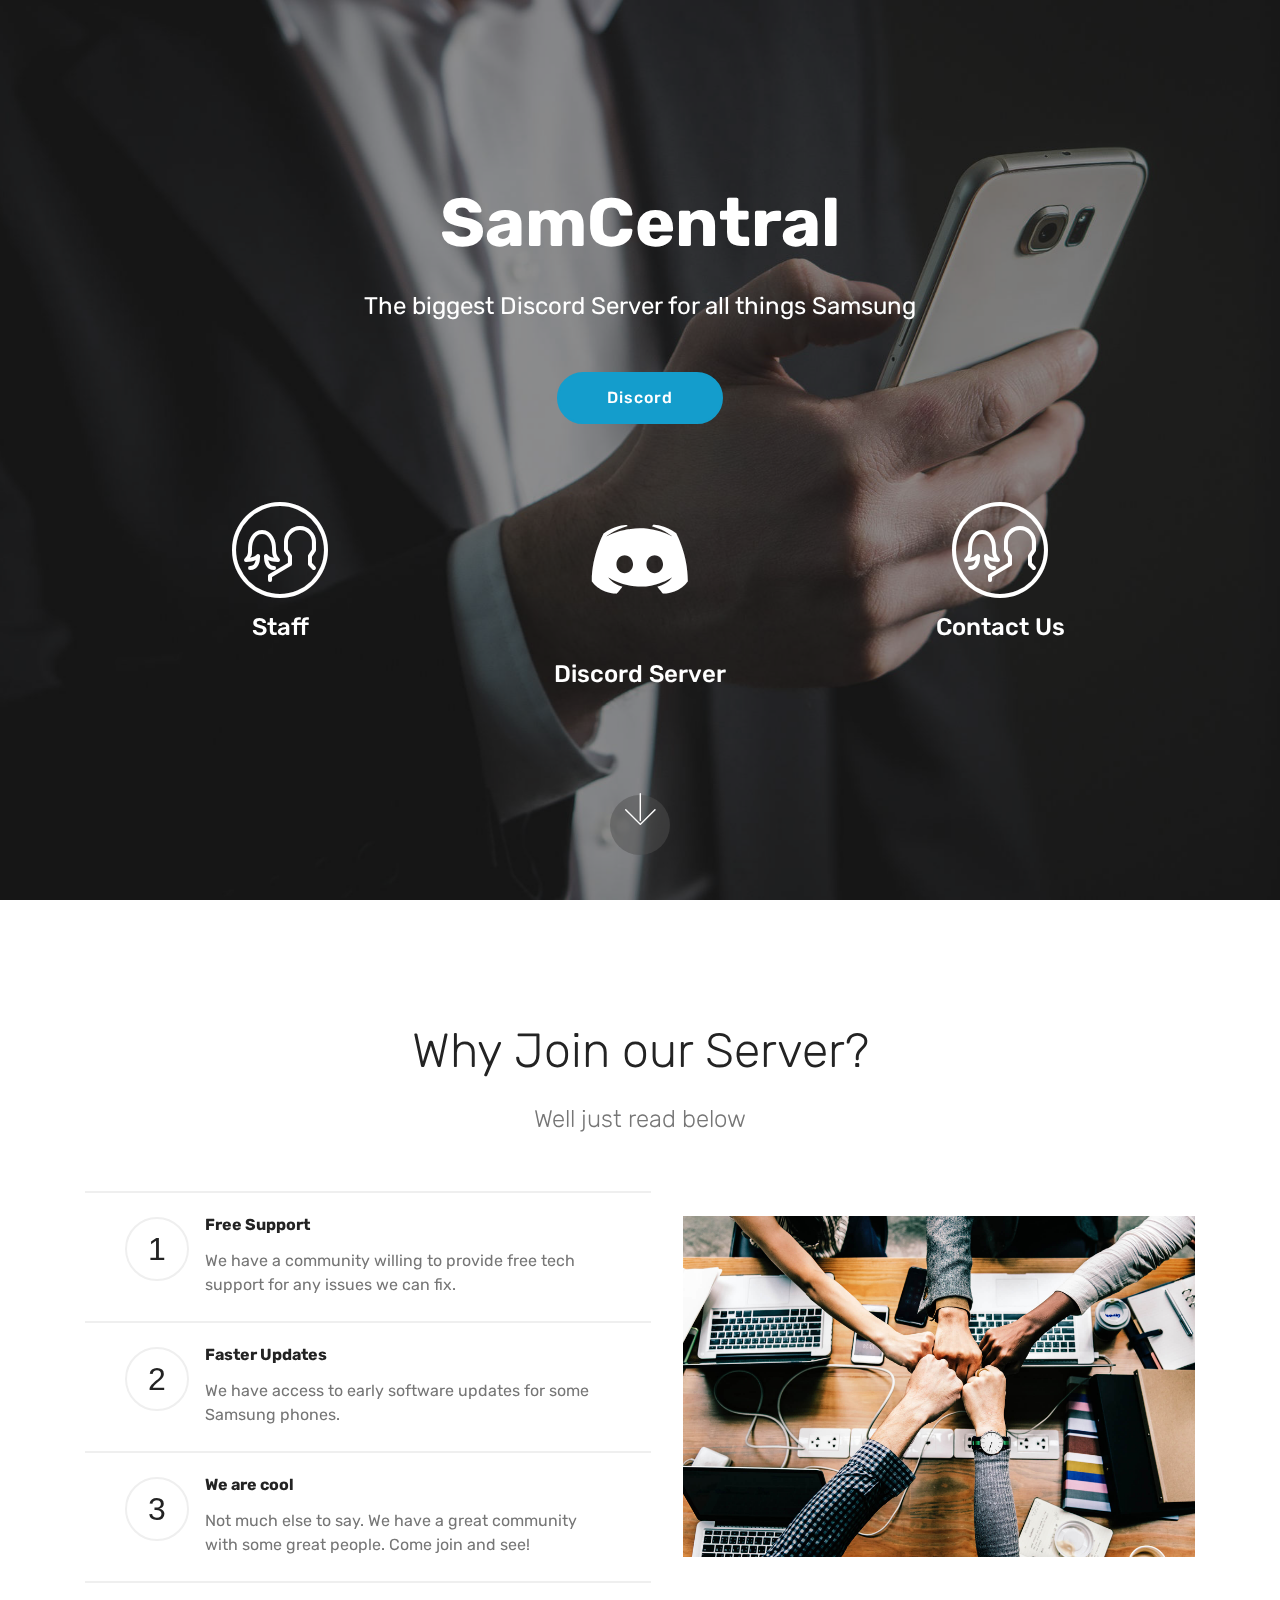
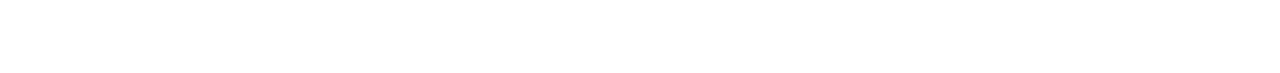
<file: index.html>
<!DOCTYPE html>
<html >
<head>
  <script data-ad-client="ca-pub-2996540736458648" async src="https://pagead2.googlesyndication.com/pagead/js/adsbygoogle.js"></script>
  <!-- Site made with Mobirise Website Builder v4.9.1, https://mobirise.com -->
  <meta charset="UTF-8">
  <meta http-equiv="X-UA-Compatible" content="IE=edge">
  <meta name="generator" content="Mobirise v4.9.1, mobirise.com">
  <meta name="viewport" content="width=device-width, initial-scale=1, minimum-scale=1">
  <link rel="shortcut icon" href="assets/images/samcentral-icon-black-128x80.png" type="image/x-icon">
  <meta name="description" content="SamCentral is a Discord community based around Samsung and the updates for those phones!">
  <title>Home</title>
  <link rel="stylesheet" href="assets/web/assets/mobirise-icons/mobirise-icons.css">
  <link rel="stylesheet" href="assets/tether/tether.min.css">
  <link rel="stylesheet" href="assets/bootstrap/css/bootstrap.min.css">
  <link rel="stylesheet" href="assets/bootstrap/css/bootstrap-grid.min.css">
  <link rel="stylesheet" href="assets/bootstrap/css/bootstrap-reboot.min.css">
  <link rel="stylesheet" href="assets/socicon/css/styles.css">
  <link rel="stylesheet" href="assets/theme/css/style.css">
  <link rel="stylesheet" href="assets/mobirise/css/mbr-additional.css" type="text/css">
  
  
  
</head>
<body>
  <section class="header12 cid-rg7u0z5sBE mbr-fullscreen mbr-parallax-background" id="header12-0">

    

    <div class="mbr-overlay" style="opacity: 0.5; background-color: rgb(35, 35, 35);">
    </div>

    <div class="container  ">
            <div class="media-container">
                <div class="col-md-12 align-center">
                    <h1 class="mbr-section-title pb-3 mbr-white mbr-bold mbr-fonts-style display-1">
                        SamCentral</h1>
                    <p class="mbr-text pb-3 mbr-white mbr-fonts-style display-5">
                        The biggest Discord Server for all things Samsung</p>
                    <div class="mbr-section-btn align-center py-2"><a class="btn btn-md btn-primary display-4" href="https://discordapp.com/invite/4uxusu8" target="_blank">Discord<br></a></div>

                    <div class="icons-media-container mbr-white">
                        <div class="card col-12 col-md-6 col-lg-4">
                            <div class="icon-block">
                            <a href="staff.html">
                                <span class="mbr-iconfont mbri-users"></span>
                            </a>
                            </div>
                            <h5 class="mbr-fonts-style display-5">
                                Staff</h5>
                        </div>

                        <div class="card col-12 col-md-6 col-lg-4">
                            <div class="icon-block">
                                <a href="https://discordapp.com/invite/4uxusu8" target="_blank">
                                    <span class="mbr-iconfont socicon-discord socicon"></span>
                                </a>
                            </div>
                            <h5 class="mbr-fonts-style display-5">
                                Discord Server</h5>
                        </div>

                        <div class="card col-12 col-md-6 col-lg-4">
                            <div class="icon-block">
                                <a href="contact-us.html">
                                    <span class="mbr-iconfont mbri-users"></span>
                                </a>
                            </div>
                            <h5 class="mbr-fonts-style display-5">
                                Contact Us<br></h5>
                        </div>

                        
                    </div>
                </div>
            </div>
    </div>

    <div class="mbr-arrow hidden-sm-down" aria-hidden="true">
        <a href="#next">
            <i class="mbri-down mbr-iconfont"></i>
        </a>
    </div>
</section>

<section class="engine"><a href="https://mobirise.info/s">free bootstrap themes</a></section><section class="counters4 counters cid-rg7x38fe6Z" id="counters4-1">

    

    

    <div class="container pt-4 mt-2">
        <h2 class="mbr-section-title pb-3 align-center mbr-fonts-style display-2">Why Join our Server?</h2>
        <h3 class="mbr-section-subtitle pb-5 align-center mbr-fonts-style display-5">
            Well just read below</h3>
        <div class="media-container-row">
            <div class="media-block m-auto" style="width: 49%;">
                <div class="mbr-figure">
                    <img src="assets/images/background6.jpg">
                </div>
            </div>
            <div class="cards-block">
                <div class="cards-container">
                    <div class="card px-3 align-left col-12">
                        <div class="panel-item p-4 d-flex align-items-start">
                            <div class="card-img pr-3">
                                <h3 class="img-text d-flex align-items-center justify-content-center">
                                    1
                                </h3>
                            </div>
                            <div class="card-text">
                                <h4 class="mbr-content-title mbr-bold mbr-fonts-style display-7"><p>Free Support&nbsp;</p></h4>
                                <p class="mbr-content-text mbr-fonts-style display-7">
                                    We have a community willing to provide free tech support for any issues we can fix.&nbsp;</p>
                            </div>
                        </div>
                    </div>
                    <div class="card px-3 align-left col-12">
                        <div class="panel-item p-4 d-flex align-items-start">
                            <div class="card-img pr-3">
                                <h3 class="img-text d-flex align-items-center justify-content-center">
                                    2
                                </h3>
                            </div>
                            <div class="card-text">
                                <h4 class="mbr-content-title mbr-bold mbr-fonts-style display-7"><p>Faster Updates</p></h4>
                                <p class="mbr-content-text mbr-fonts-style display-7">We have access to early software updates for some Samsung phones.</p>
                            </div>
                        </div>
                    </div>
                    <div class="card px-3 align-left col-12">
                        <div class="panel-item p-4 d-flex align-items-start">
                            <div class="card-img pr-3">
                                <h3 class="img-text d-flex align-items-center justify-content-center">
                                    3
                                </h3>
                            </div>
                            <div class="card-text">
                                <h4 class="mbr-content-title mbr-bold mbr-fonts-style display-7"><p>We are cool</p></h4>
                                <p class="mbr-content-text mbr-fonts-style display-7">
                                        Not much else to say. We have a great community with some great people. Come join and see!</p>
                            </div>
                        </div>
                    </div>
                    
                </div>
            </div>
        </div>
    </div>
</section>


  <script src="assets/web/assets/jquery/jquery.min.js"></script>
  <script src="assets/popper/popper.min.js"></script>
  <script src="assets/tether/tether.min.js"></script>
  <script src="assets/bootstrap/js/bootstrap.min.js"></script>
  <script src="assets/vimeoplayer/jquery.mb.vimeo_player.js"></script>
  <script src="assets/parallax/jarallax.min.js"></script>
  <script src="assets/viewportchecker/jquery.viewportchecker.js"></script>
  <script src="assets/smoothscroll/smooth-scroll.js"></script>
  <script src="assets/theme/js/script.js"></script>
  
  
</body>
</html>
</file>
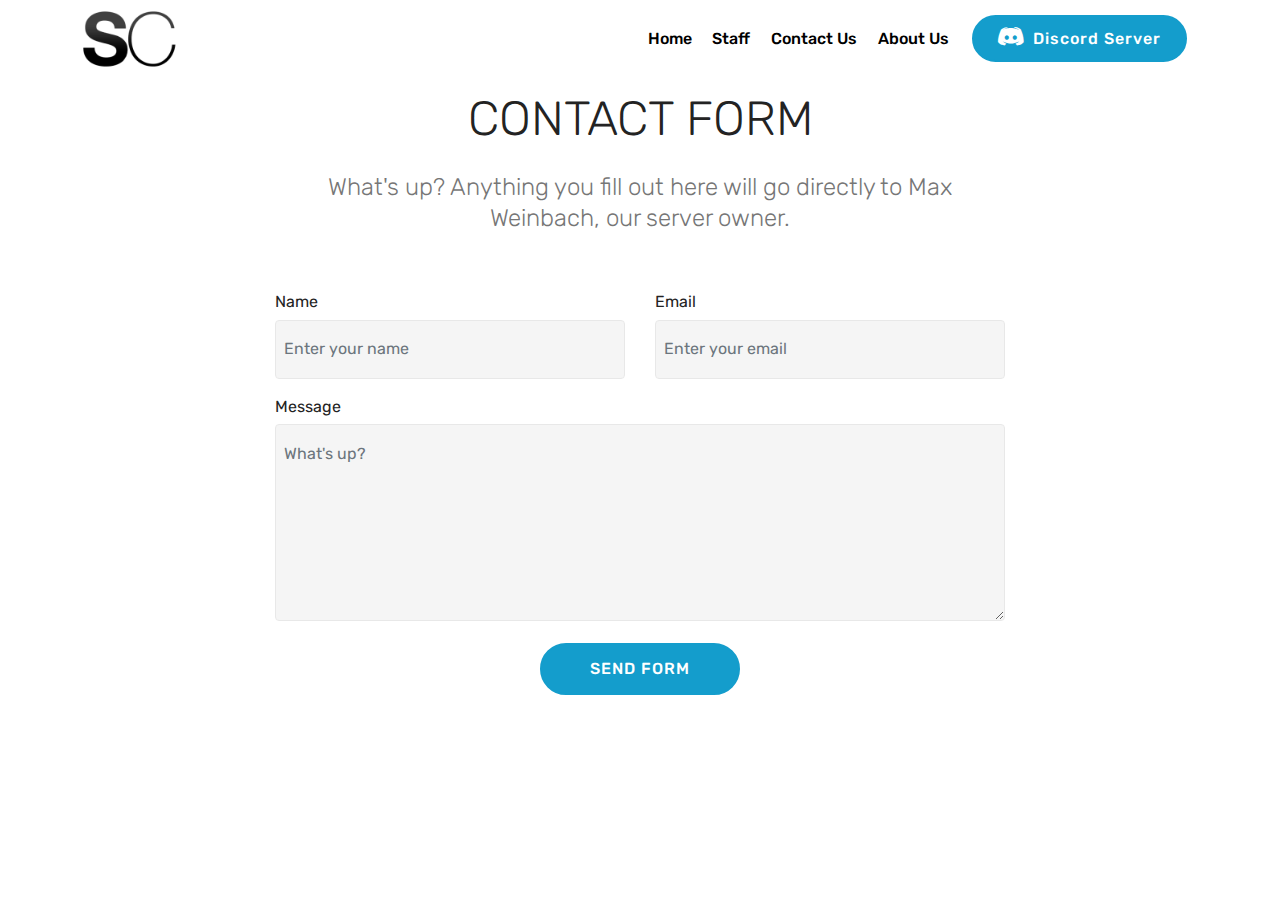
<file: contact-us.html>
<!DOCTYPE html>
<html >
<head>
  <!-- Site made with Mobirise Website Builder v4.9.1, https://mobirise.com -->
  <meta charset="UTF-8">
  <meta http-equiv="X-UA-Compatible" content="IE=edge">
  <meta name="generator" content="Mobirise v4.9.1, mobirise.com">
  <meta name="viewport" content="width=device-width, initial-scale=1, minimum-scale=1">
  <link rel="shortcut icon" href="assets/images/samcentral-icon-black-128x80.png" type="image/x-icon">
  <meta name="description" content="A contact page for the server owner and admins. ">
  <title>Contact Us</title>
  <link rel="stylesheet" href="assets/tether/tether.min.css">
  <link rel="stylesheet" href="assets/bootstrap/css/bootstrap.min.css">
  <link rel="stylesheet" href="assets/bootstrap/css/bootstrap-grid.min.css">
  <link rel="stylesheet" href="assets/bootstrap/css/bootstrap-reboot.min.css">
  <link rel="stylesheet" href="assets/dropdown/css/style.css">
  <link rel="stylesheet" href="assets/socicon/css/styles.css">
  <link rel="stylesheet" href="assets/theme/css/style.css">
  <link rel="stylesheet" href="assets/mobirise/css/mbr-additional.css" type="text/css">
  
  
  
</head>
<body>
  <section class="menu cid-rg8n7YxPB6" once="menu" id="menu2-a">

    

    <nav class="navbar navbar-expand beta-menu navbar-dropdown align-items-center navbar-fixed-top navbar-toggleable-sm">
        <button class="navbar-toggler navbar-toggler-right" type="button" data-toggle="collapse" data-target="#navbarSupportedContent" aria-controls="navbarSupportedContent" aria-expanded="false" aria-label="Toggle navigation">
            <div class="hamburger">
                <span></span>
                <span></span>
                <span></span>
                <span></span>
            </div>
        </button>
        <div class="menu-logo">
            <div class="navbar-brand">
                <span class="navbar-logo">
                    <a href="index.html">
                        <img src="assets/images/samcentral-icon-black-122x76.png" alt="Mobirise" title="" style="height: 3.8rem;">
                    </a>
                </span>
                
            </div>
        </div>
        <div class="collapse navbar-collapse" id="navbarSupportedContent">
            <ul class="navbar-nav nav-dropdown" data-app-modern-menu="true"><li class="nav-item">
                    <a class="nav-link link text-black display-4" href="index.html">
                        Home</a>
                </li><li class="nav-item"><a class="nav-link link text-black display-4" href="staff.html">
                        Staff</a></li>
                <li class="nav-item"><a class="nav-link link text-black display-4" href="contact-us.html">
                        Contact Us</a></li><li class="nav-item"><a class="nav-link link text-black display-4" href="about-us.html">
                        About Us
                    </a></li></ul>
            <div class="navbar-buttons mbr-section-btn"><a class="btn btn-sm btn-primary display-4" href="https://discordapp.com/invite/4uxusu8"><span class="socicon socicon-discord mbr-iconfont mbr-iconfont-btn"></span>
                    
                    Discord Server</a></div>
        </div>
    </nav>
</section>

<section class="engine"><a href="https://mobirise.info/s">free bootstrap themes</a></section><section class="mbr-section form1 cid-rg8t2DXx5r" id="form1-e">

    

    
    <div class="container">
        <div class="row justify-content-center">
            <div class="title col-12 col-lg-8">
                <h2 class="mbr-section-title align-center pb-3 mbr-fonts-style display-2">
                    CONTACT FORM
                </h2>
                <h3 class="mbr-section-subtitle align-center mbr-light pb-3 mbr-fonts-style display-5">
                    What's up? Anything you fill out here will go directly to Max Weinbach, our server owner.</h3>
            </div>
        </div>
    </div>
    <div class="container">
        <div class="row justify-content-center">
            <div class="media-container-column col-lg-8" data-form-type="formoid">
                    <div data-form-alert="" hidden="">Thanks for filling out the form!</div>
            
                    <form class="mbr-form" action="https://mobirise.com/" method="post" data-form-title="Mobirise Form"><input type="hidden" name="email" data-form-email="true" value="cKZwnzpRXWJfnCaxfN1G6DeXgKXMclCwEnRfi8pFpqAk4zFXHnldpI1xrdOvF3QqwEywbKtZzqZuGRQ8fwyirvm2nd0lvWQMuPn7tDpmpa6yVfFJTbOi7CblfMLVZHfJ">
                        <div class="row row-sm-offset">
                            <div class="col-md-4 multi-horizontal" data-for="name">
                                <div class="form-group">
                                    <label class="form-control-label mbr-fonts-style display-7" for="name-form1-e">Name</label>
                                    <input type="text" class="form-control" name="name" data-form-field="Name" required="" placeholder="Enter your name" id="name-form1-e">
                                </div>
                            </div>
                            <div class="col-md-4 multi-horizontal" data-for="email">
                                <div class="form-group">
                                    <label class="form-control-label mbr-fonts-style display-7" for="email-form1-e">Email</label>
                                    <input type="email" class="form-control" name="email" data-form-field="Email" required="" placeholder="Enter your email" id="email-form1-e">
                                </div>
                            </div>
                            
                        </div>
                        <div class="form-group" data-for="message">
                            <label class="form-control-label mbr-fonts-style display-7" for="message-form1-e">Message</label>
                            <textarea type="text" class="form-control" name="message" rows="7" data-form-field="Message" placeholder="What's up?" id="message-form1-e"></textarea>
                        </div>
            
                        <span class="input-group-btn">
                            <button href="" type="submit" class="btn btn-primary btn-form display-4">SEND FORM</button>
                        </span>
                    </form>
            </div>
        </div>
    </div>
</section>


  <script src="assets/web/assets/jquery/jquery.min.js"></script>
  <script src="assets/popper/popper.min.js"></script>
  <script src="assets/tether/tether.min.js"></script>
  <script src="assets/bootstrap/js/bootstrap.min.js"></script>
  <script src="assets/smoothscroll/smooth-scroll.js"></script>
  <script src="assets/dropdown/js/script.min.js"></script>
  <script src="assets/touchswipe/jquery.touch-swipe.min.js"></script>
  <script src="assets/theme/js/script.js"></script>
  <script src="assets/formoid/formoid.min.js"></script>
  
  
</body>
</html>
</file>
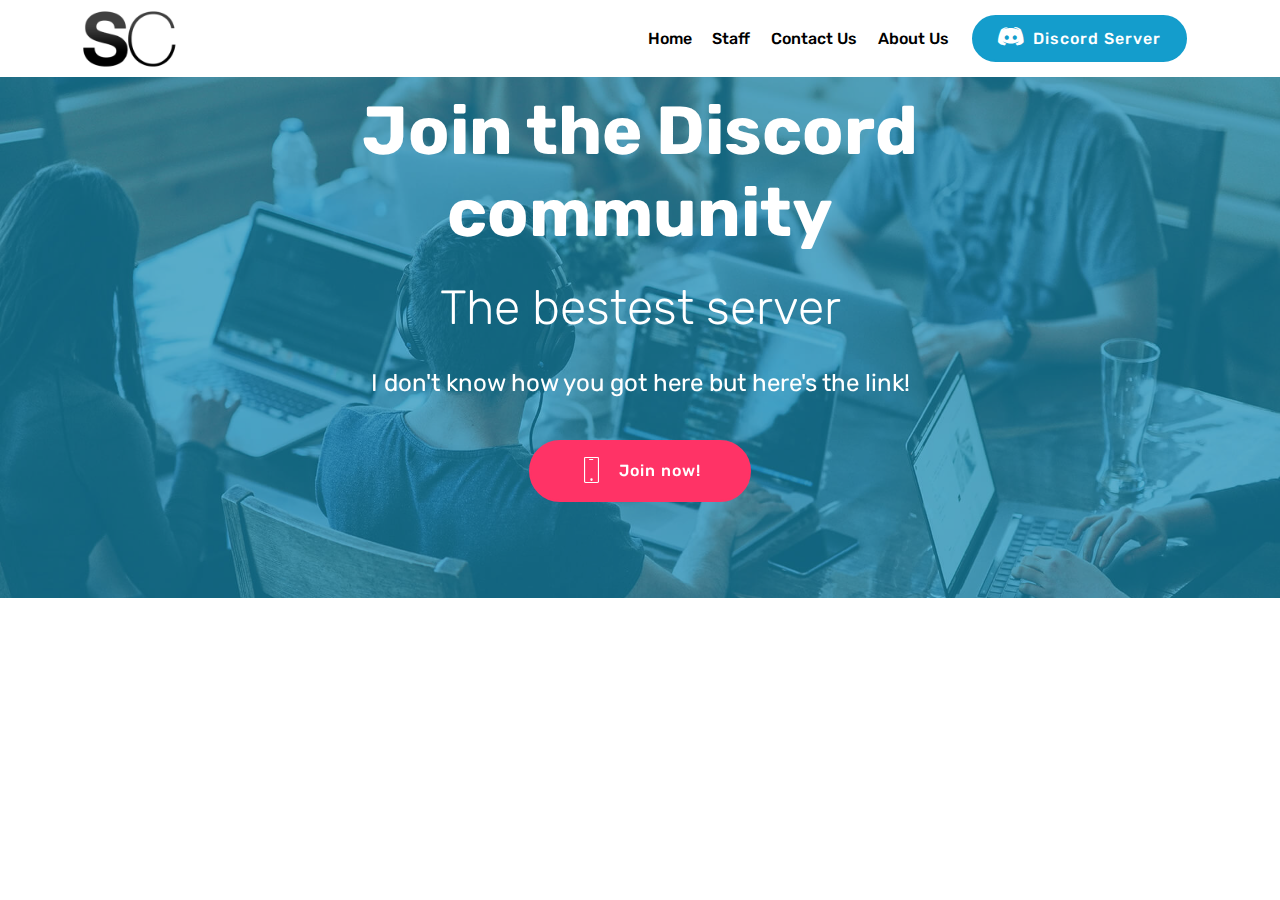
<file: discord.html>
<!DOCTYPE html>
<html >
<head>
  <!-- Site made with Mobirise Website Builder v4.9.1, https://mobirise.com -->
  <meta charset="UTF-8">
  <meta http-equiv="X-UA-Compatible" content="IE=edge">
  <meta name="generator" content="Mobirise v4.9.1, mobirise.com">
  <meta name="viewport" content="width=device-width, initial-scale=1, minimum-scale=1">
  <link rel="shortcut icon" href="assets/images/samcentral-icon-black-128x80.png" type="image/x-icon">
  <meta name="description" content="Our Discord Server!">
  <title>Discord Server</title>
  <link rel="stylesheet" href="assets/web/assets/mobirise-icons/mobirise-icons.css">
  <link rel="stylesheet" href="assets/tether/tether.min.css">
  <link rel="stylesheet" href="assets/bootstrap/css/bootstrap.min.css">
  <link rel="stylesheet" href="assets/bootstrap/css/bootstrap-grid.min.css">
  <link rel="stylesheet" href="assets/bootstrap/css/bootstrap-reboot.min.css">
  <link rel="stylesheet" href="assets/dropdown/css/style.css">
  <link rel="stylesheet" href="assets/socicon/css/styles.css">
  <link rel="stylesheet" href="assets/theme/css/style.css">
  <link rel="stylesheet" href="assets/mobirise/css/mbr-additional.css" type="text/css">
  
  
  
</head>
<body>
  <section class="menu cid-rg8n66XPAd" once="menu" id="menu2-9">

    

    <nav class="navbar navbar-expand beta-menu navbar-dropdown align-items-center navbar-fixed-top navbar-toggleable-sm">
        <button class="navbar-toggler navbar-toggler-right" type="button" data-toggle="collapse" data-target="#navbarSupportedContent" aria-controls="navbarSupportedContent" aria-expanded="false" aria-label="Toggle navigation">
            <div class="hamburger">
                <span></span>
                <span></span>
                <span></span>
                <span></span>
            </div>
        </button>
        <div class="menu-logo">
            <div class="navbar-brand">
                <span class="navbar-logo">
                    <a href="index.html">
                        <img src="assets/images/samcentral-icon-black-122x76.png" alt="Mobirise" title="" style="height: 3.8rem;">
                    </a>
                </span>
                
            </div>
        </div>
        <div class="collapse navbar-collapse" id="navbarSupportedContent">
            <ul class="navbar-nav nav-dropdown" data-app-modern-menu="true"><li class="nav-item">
                    <a class="nav-link link text-black display-4" href="index.html">
                        Home</a>
                </li><li class="nav-item"><a class="nav-link link text-black display-4" href="staff.html">
                        Staff</a></li>
                <li class="nav-item"><a class="nav-link link text-black display-4" href="contact-us.html">
                        Contact Us</a></li><li class="nav-item"><a class="nav-link link text-black display-4" href="about-us.html">
                        About Us
                    </a></li></ul>
            <div class="navbar-buttons mbr-section-btn"><a class="btn btn-sm btn-primary display-4" href="https://discordapp.com/invite/4uxusu8"><span class="socicon socicon-discord mbr-iconfont mbr-iconfont-btn"></span>
                    
                    Discord Server</a></div>
        </div>
    </nav>
</section>

<section class="engine"><a href="https://mobirise.info/f">easy site builder</a></section><section class="header1 cid-rg8sMlRRV1 mbr-parallax-background" id="header1-d">

    

    <div class="mbr-overlay" style="opacity: 0.6; background-color: rgb(20, 157, 204);">
    </div>

    <div class="container">
        <div class="row justify-content-md-center">
            <div class="mbr-white col-md-10">
                <h1 class="mbr-section-title align-center mbr-bold pb-3 mbr-fonts-style display-1">
                    Join the Discord community</h1>
                <h3 class="mbr-section-subtitle align-center mbr-light pb-3 mbr-fonts-style display-2">
                    The bestest server</h3>
                <p class="mbr-text align-center pb-3 mbr-fonts-style display-5">
                    I don't know how you got here but here's the link!</p>
                <div class="mbr-section-btn align-center"><a class="btn btn-md btn-secondary display-4" href="https://discordapp.com/invite/4uxusu8"><span class="mbri-mobile mbr-iconfont mbr-iconfont-btn"></span>
                        Join now!</a></div>
            </div>
        </div>
    </div>

</section>


  <script src="assets/web/assets/jquery/jquery.min.js"></script>
  <script src="assets/popper/popper.min.js"></script>
  <script src="assets/tether/tether.min.js"></script>
  <script src="assets/bootstrap/js/bootstrap.min.js"></script>
  <script src="assets/dropdown/js/script.min.js"></script>
  <script src="assets/touchswipe/jquery.touch-swipe.min.js"></script>
  <script src="assets/parallax/jarallax.min.js"></script>
  <script src="assets/smoothscroll/smooth-scroll.js"></script>
  <script src="assets/theme/js/script.js"></script>
  
  
</body>
</html>
</file>
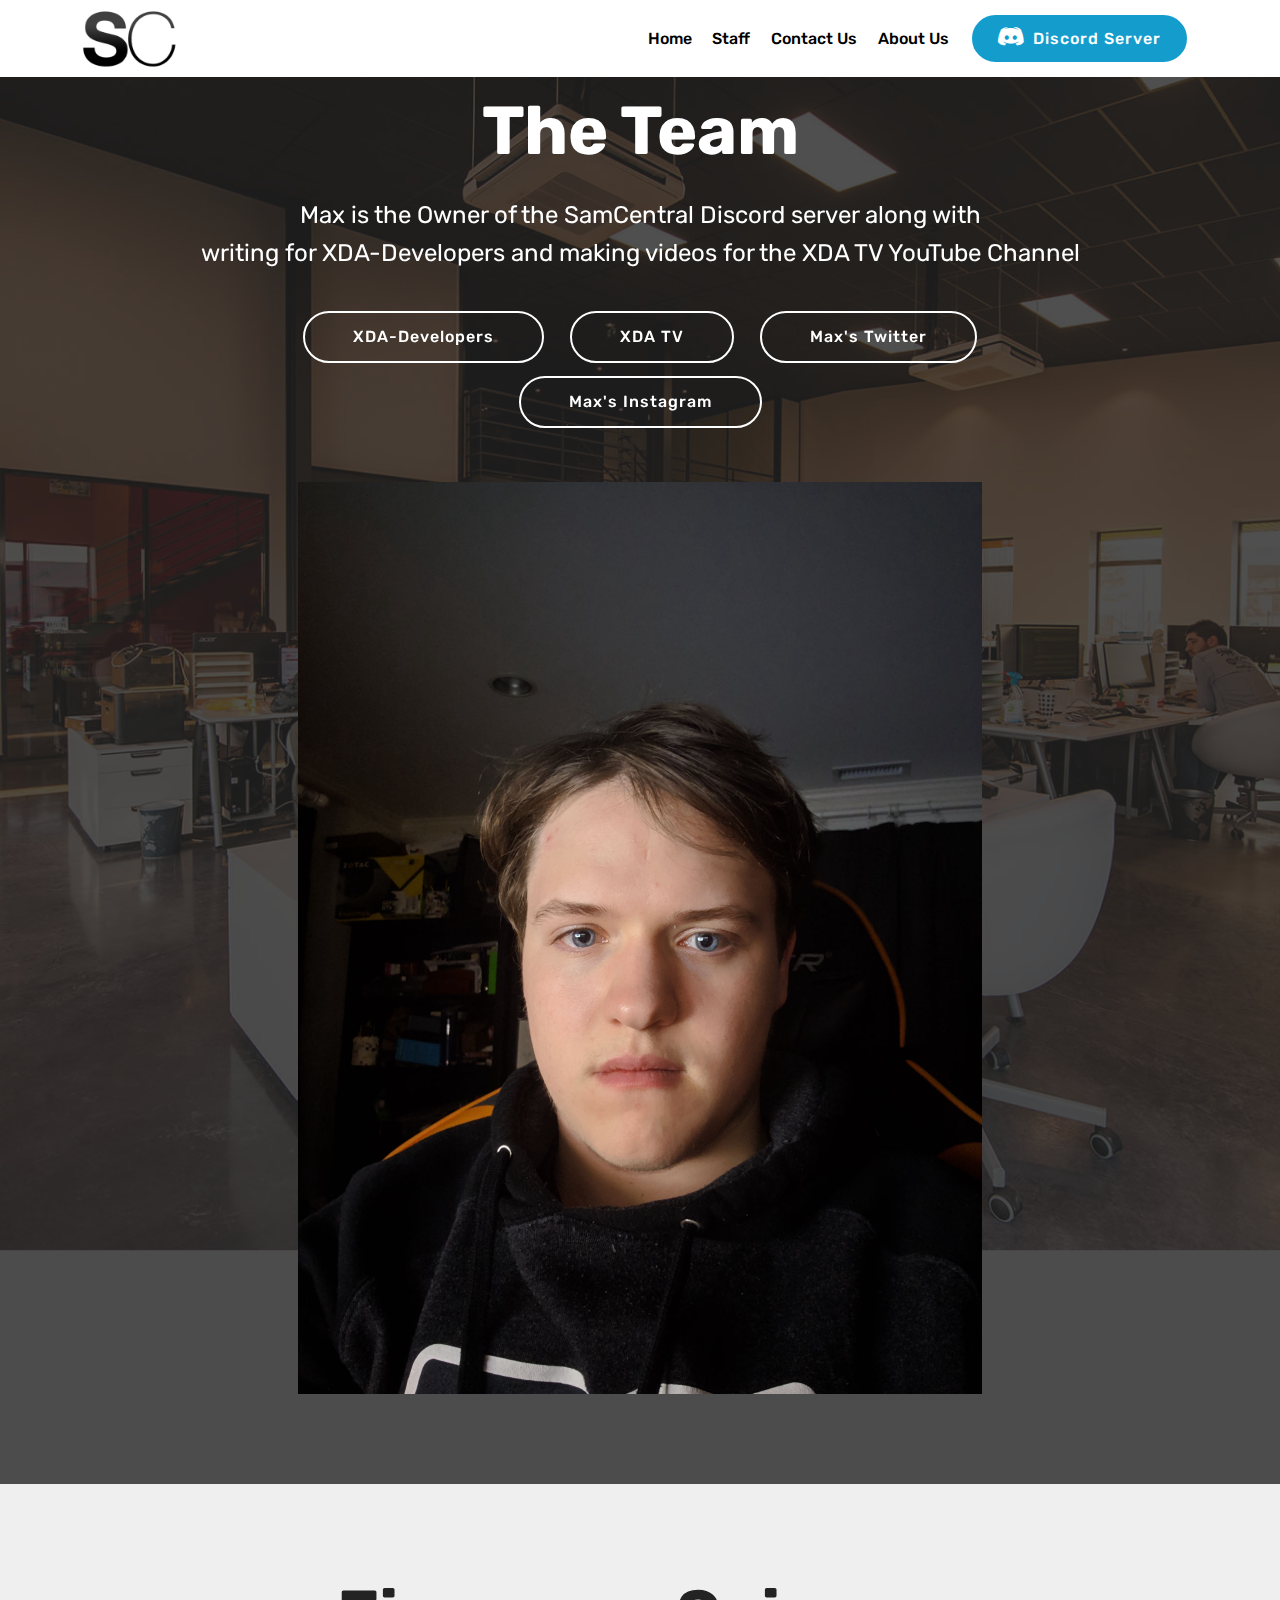
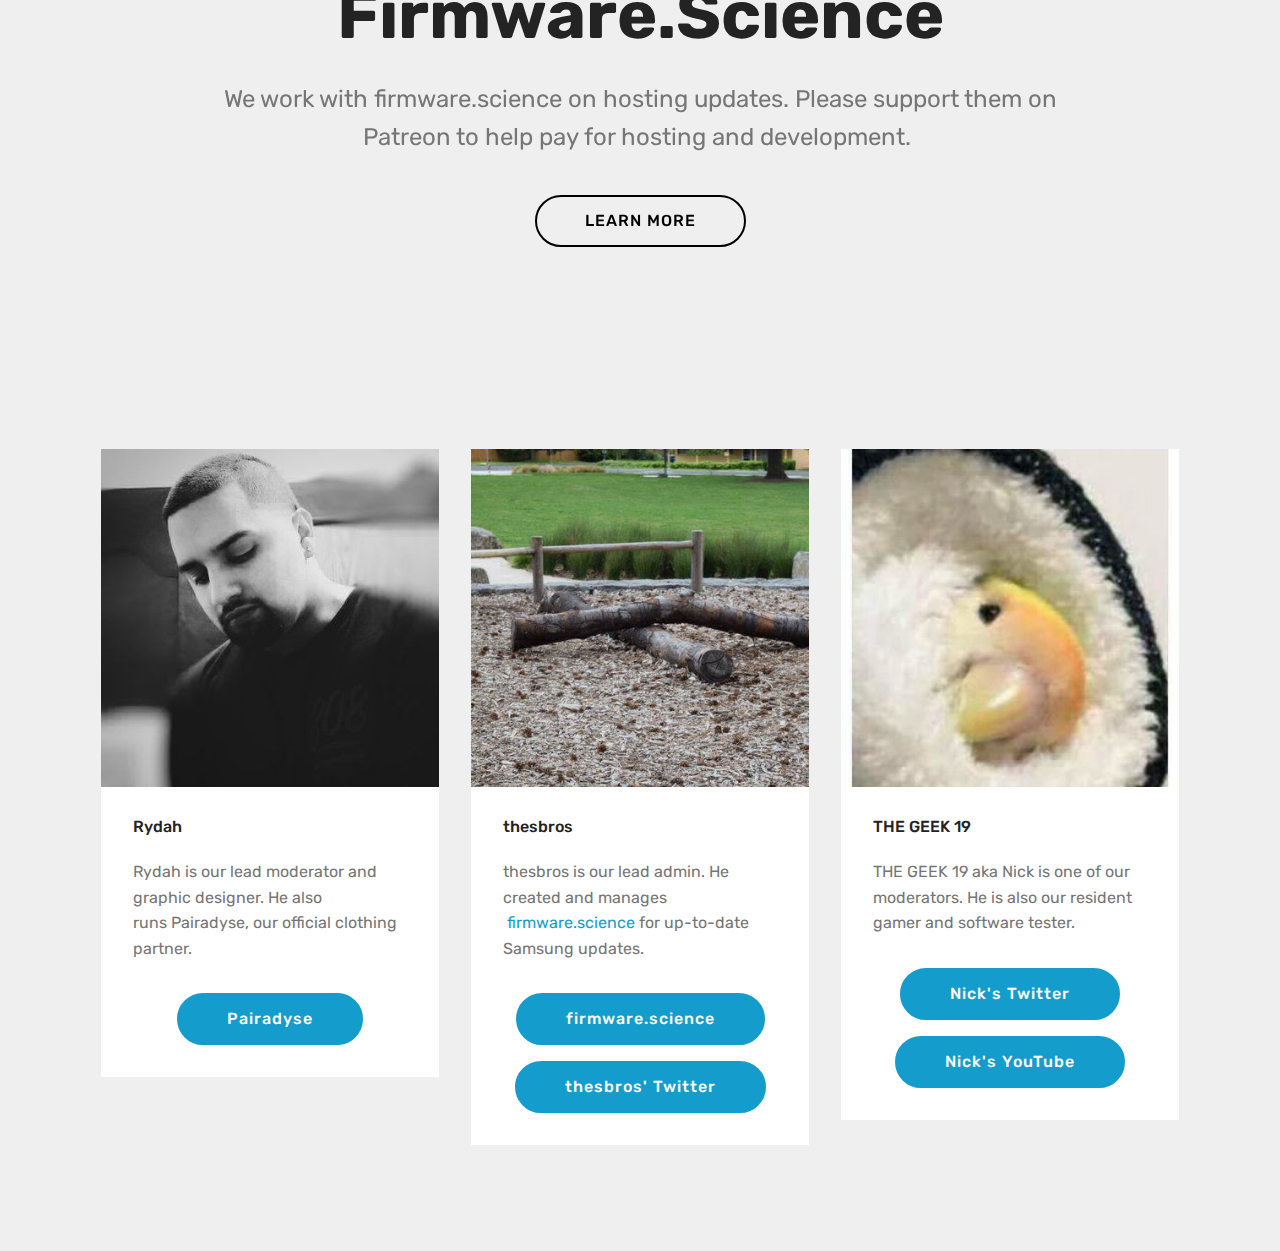
<file: staff.html>
<!DOCTYPE html>
<html >
<head>
<script async src="https://www.googletagmanager.com/gtag/js?id=UA-133159618-1"></script>
<script>
  window.dataLayer = window.dataLayer || [];
  function gtag(){dataLayer.push(arguments);}
  gtag('js', new Date());
  gtag('config', 'UA-133159618-1');
</script>
  <!-- Site made with Mobirise Website Builder v4.9.1, https://mobirise.com -->
  <meta charset="UTF-8">
  <meta http-equiv="X-UA-Compatible" content="IE=edge">
  <meta name="generator" content="Mobirise v4.9.1, mobirise.com">
  <meta name="viewport" content="width=device-width, initial-scale=1, minimum-scale=1">
  <link rel="shortcut icon" href="assets/images/samcentral-icon-black-128x80.png" type="image/x-icon">
  <meta name="description" content="The staff for our SamCentral Discord community!">
  <title>Staff</title>
  <link rel="stylesheet" href="assets/tether/tether.min.css">
  <link rel="stylesheet" href="assets/bootstrap/css/bootstrap.min.css">
  <link rel="stylesheet" href="assets/bootstrap/css/bootstrap-grid.min.css">
  <link rel="stylesheet" href="assets/bootstrap/css/bootstrap-reboot.min.css">
  <link rel="stylesheet" href="assets/dropdown/css/style.css">
  <link rel="stylesheet" href="assets/socicon/css/styles.css">
  <link rel="stylesheet" href="assets/theme/css/style.css">
  <link rel="stylesheet" href="assets/mobirise/css/mbr-additional.css" type="text/css">
  
  
  
</head>
<body>
  <section class="menu cid-rg8mwBy1Xs" once="menu" id="menu2-7">

    

    <nav class="navbar navbar-expand beta-menu navbar-dropdown align-items-center navbar-fixed-top navbar-toggleable-sm">
        <button class="navbar-toggler navbar-toggler-right" type="button" data-toggle="collapse" data-target="#navbarSupportedContent" aria-controls="navbarSupportedContent" aria-expanded="false" aria-label="Toggle navigation">
            <div class="hamburger">
                <span></span>
                <span></span>
                <span></span>
                <span></span>
            </div>
        </button>
        <div class="menu-logo">
            <div class="navbar-brand">
                <span class="navbar-logo">
                    <a href="index.html">
                        <img src="assets/images/samcentral-icon-black-122x76.png" alt="Mobirise" title="" style="height: 3.8rem;">
                    </a>
                </span>
                
            </div>
        </div>
        <div class="collapse navbar-collapse" id="navbarSupportedContent">
            <ul class="navbar-nav nav-dropdown" data-app-modern-menu="true"><li class="nav-item">
                    <a class="nav-link link text-black display-4" href="index.html">
                        Home</a>
                </li><li class="nav-item"><a class="nav-link link text-black display-4" href="staff.html">
                        Staff</a></li>
                <li class="nav-item"><a class="nav-link link text-black display-4" href="contact-us.html">
                        Contact Us</a></li><li class="nav-item"><a class="nav-link link text-black display-4" href="about-us.html">
                        About Us
                    </a></li></ul>
            <div class="navbar-buttons mbr-section-btn"><a class="btn btn-sm btn-primary display-4" href="https://discordapp.com/invite/4uxusu8"><span class="socicon socicon-discord mbr-iconfont mbr-iconfont-btn"></span>
                    
                    Discord Server</a></div>
        </div>
    </nav>
</section>

<section class="engine"><a href="https://mobirise.info/l">free web templates</a></section><section class="header4 cid-rg8m1L3sjA mbr-parallax-background" id="header4-6">

    

    <div class="mbr-overlay" style="opacity: 0.8; background-color: rgb(35, 35, 35);">
    </div>

    <div class="container">
        <div class="row justify-content-md-center">
            <div class="media-content col-md-10">
                <h1 class="mbr-section-title align-center mbr-white pb-3 mbr-bold mbr-fonts-style display-1">
                    The Team</h1>
                
                <div class="mbr-text align-center mbr-white pb-3">
                    <p class="mbr-text mbr-fonts-style display-5">
                        Max is the Owner of the SamCentral Discord server along with<br>writing for XDA-Developers and making videos for the XDA TV YouTube Channel</p>
                </div>
                <div class="mbr-section-btn align-center"><a class="btn btn-md btn-white-outline display-4" href="http://xda-developers.com" target="_blank">XDA-Developers</a>
                    <a class="btn btn-md btn-white-outline display-4" href="http://xda.tv" target="_blank">XDA TV</a> <a class="btn btn-md btn-white-outline display-4" href="http://twitter.com/mweinbachXDA" target="_blank">Max's Twitter</a> <a class="btn btn-md btn-white-outline display-4" href="http://instagram.com/mweinbach" target="_blank">Max's Instagram</a></div>
            </div>
            <div class="mbr-figure pt-5">
                <img src="assets/images/img-20190124-230814-1368x1824.jpg" alt="Mobirise" title="" style="width: 60%;">
            </div>
        </div>
    </div>
</section>

<section class="header1 cid-rg8QCpIBlf" id="header16-g">

    

    

    <div class="container">
        <div class="row justify-content-md-center">
            <div class="col-md-10 align-center">
                <h1 class="mbr-section-title mbr-bold pb-3 mbr-fonts-style display-1">
                    Firmware.Science</h1>
                
                <p class="mbr-text pb-3 mbr-fonts-style display-5">We work with firmware.science on hosting updates. Please support them on Patreon to help pay for hosting and development.&nbsp;</p>
                <div class="mbr-section-btn"><a class="btn btn-md btn-black-outline display-4" href="https://www.patreon.com/FirmwareScience">LEARN MORE</a></div>
            </div>
        </div>
    </div>

</section>

<section class="features3 cid-rg8nMLcGbm" id="features3-c">

    

    
    <div class="container">
        <div class="media-container-row">
            <div class="card p-3 col-12 col-md-6 col-lg-4">
                <div class="card-wrapper">
                    <div class="card-img">
                        <img src="assets/images/ts5kl0cb-400x400-400x400.jpg" alt="Mobirise" title="">
                    </div>
                    <div class="card-box">
                        <h4 class="card-title mbr-fonts-style display-7">Rydah</h4>
                        <p class="mbr-text mbr-fonts-style display-7">
                            Rydah is our lead moderator and graphic designer. He also runs&nbsp;Pairadyse, our official clothing partner.&nbsp;</p>
                    </div>
                    <div class="mbr-section-btn text-center"><a href="https://www.pairadyse.com/" class="btn btn-primary display-4" target="_blank">
                            Pairadyse</a></div>
                </div>
            </div>

            <div class="card p-3 col-12 col-md-6 col-lg-4">
                <div class="card-wrapper">
                    <div class="card-img">
                        <img src="assets/images/z2sigq2k-400x400-400x400.jpg" alt="Mobirise" title="">
                    </div>
                    <div class="card-box">
                        <h4 class="card-title mbr-fonts-style display-7">thesbros</h4>
                        <p class="mbr-text mbr-fonts-style display-7">thesbros is our lead admin. He created and manages &nbsp;<a href="http://firmware.science">firmware.science</a>&nbsp;for up-to-date Samsung updates.</p>
                    </div>
                    <div class="mbr-section-btn text-center"><a href="http://firmware.science" class="btn btn-primary display-4" target="_blank">firmware.science</a> <a href="https://twitter.com/odensc_" class="btn btn-primary display-4" target="_blank">thesbros' Twitter</a></div>
                </div>
            </div>

            <div class="card p-3 col-12 col-md-6 col-lg-4">
                <div class="card-wrapper">
                    <div class="card-img">
                        <img src="assets/images/xyzn981g-400x400-400x400.jpg" alt="Mobirise" title="">
                    </div>
                    <div class="card-box">
                        <h4 class="card-title mbr-fonts-style display-7">
                            THE GEEK 19</h4>
                        <p class="mbr-text mbr-fonts-style display-7">
                            THE GEEK 19 aka Nick is one of our moderators. He is also our resident gamer and software tester.&nbsp;</p>
                    </div>
                    <div class="mbr-section-btn text-center"><a href="https://twitter.com/nicobent19" class="btn btn-primary display-4" target="_blank">Nick's Twitter</a> <a href="https://www.youtube.com/user/nicobent19" class="btn btn-primary display-4" target="_blank">Nick's YouTube</a></div>
                </div>
            </div>

            
        </div>
    </div>
</section>


  <script src="assets/web/assets/jquery/jquery.min.js"></script>
  <script src="assets/popper/popper.min.js"></script>
  <script src="assets/tether/tether.min.js"></script>
  <script src="assets/bootstrap/js/bootstrap.min.js"></script>
  <script src="assets/smoothscroll/smooth-scroll.js"></script>
  <script src="assets/parallax/jarallax.min.js"></script>
  <script src="assets/dropdown/js/script.min.js"></script>
  <script src="assets/touchswipe/jquery.touch-swipe.min.js"></script>
  <script src="assets/theme/js/script.js"></script>
  
  
</body>
</html>
</file>
<file: assets/web/assets/mobirise-icons/mobirise-icons.css>
@font-face {
  font-family: 'MobiriseIcons';
  src:  url('mobirise-icons.eot?spat4u');
  src:  url('mobirise-icons.eot?spat4u#iefix') format('embedded-opentype'),
    url('mobirise-icons.ttf?spat4u') format('truetype'),
    url('mobirise-icons.woff?spat4u') format('woff'),
    url('mobirise-icons.svg?spat4u#MobiriseIcons') format('svg');
  font-weight: normal;
  font-style: normal;
}

[class^="mbri-"], [class*=" mbri-"] {
  /* use !important to prevent issues with browser extensions that change fonts */
  font-family: MobiriseIcons !important;
  speak: none;
  font-style: normal;
  font-weight: normal;
  font-variant: normal;
  text-transform: none;
  line-height: 1;

  /* Better Font Rendering =========== */
  -webkit-font-smoothing: antialiased;
  -moz-osx-font-smoothing: grayscale;
}

.mbri-add-submenu:before {
  content: "\e900";
}
.mbri-alert:before {
  content: "\e901";
}
.mbri-align-center:before {
  content: "\e902";
}
.mbri-align-justify:before {
  content: "\e903";
}
.mbri-align-left:before {
  content: "\e904";
}
.mbri-align-right:before {
  content: "\e905";
}
.mbri-android:before {
  content: "\e906";
}
.mbri-apple:before {
  content: "\e907";
}
.mbri-arrow-down:before {
  content: "\e908";
}
.mbri-arrow-next:before {
  content: "\e909";
}
.mbri-arrow-prev:before {
  content: "\e90a";
}
.mbri-arrow-up:before {
  content: "\e90b";
}
.mbri-bold:before {
  content: "\e90c";
}
.mbri-bookmark:before {
  content: "\e90d";
}
.mbri-bootstrap:before {
  content: "\e90e";
}
.mbri-briefcase:before {
  content: "\e90f";
}
.mbri-browse:before {
  content: "\e910";
}
.mbri-bulleted-list:before {
  content: "\e911";
}
.mbri-calendar:before {
  content: "\e912";
}
.mbri-camera:before {
  content: "\e913";
}
.mbri-cart-add:before {
  content: "\e914";
}
.mbri-cart-full:before {
  content: "\e915";
}
.mbri-cash:before {
  content: "\e916";
}
.mbri-change-style:before {
  content: "\e917";
}
.mbri-chat:before {
  content: "\e918";
}
.mbri-clock:before {
  content: "\e919";
}
.mbri-close:before {
  content: "\e91a";
}
.mbri-cloud:before {
  content: "\e91b";
}
.mbri-code:before {
  content: "\e91c";
}
.mbri-contact-form:before {
  content: "\e91d";
}
.mbri-credit-card:before {
  content: "\e91e";
}
.mbri-cursor-click:before {
  content: "\e91f";
}
.mbri-cust-feedback:before {
  content: "\e920";
}
.mbri-database:before {
  content: "\e921";
}
.mbri-delivery:before {
  content: "\e922";
}
.mbri-desktop:before {
  content: "\e923";
}
.mbri-devices:before {
  content: "\e924";
}
.mbri-down:before {
  content: "\e925";
}
.mbri-download:before {
  content: "\e989";
}
.mbri-drag-n-drop:before {
  content: "\e927";
}
.mbri-drag-n-drop2:before {
  content: "\e928";
}
.mbri-edit:before {
  content: "\e929";
}
.mbri-edit2:before {
  content: "\e92a";
}
.mbri-error:before {
  content: "\e92b";
}
.mbri-extension:before {
  content: "\e92c";
}
.mbri-features:before {
  content: "\e92d";
}
.mbri-file:before {
  content: "\e92e";
}
.mbri-flag:before {
  content: "\e92f";
}
.mbri-folder:before {
  content: "\e930";
}
.mbri-gift:before {
  content: "\e931";
}
.mbri-github:before {
  content: "\e932";
}
.mbri-globe:before {
  content: "\e933";
}
.mbri-globe-2:before {
  content: "\e934";
}
.mbri-growing-chart:before {
  content: "\e935";
}
.mbri-hearth:before {
  content: "\e936";
}
.mbri-help:before {
  content: "\e937";
}
.mbri-home:before {
  content: "\e938";
}
.mbri-hot-cup:before {
  content: "\e939";
}
.mbri-idea:before {
  content: "\e93a";
}
.mbri-image-gallery:before {
  content: "\e93b";
}
.mbri-image-slider:before {
  content: "\e93c";
}
.mbri-info:before {
  content: "\e93d";
}
.mbri-italic:before {
  content: "\e93e";
}
.mbri-key:before {
  content: "\e93f";
}
.mbri-laptop:before {
  content: "\e940";
}
.mbri-layers:before {
  content: "\e941";
}
.mbri-left-right:before {
  content: "\e942";
}
.mbri-left:before {
  content: "\e943";
}
.mbri-letter:before {
  content: "\e944";
}
.mbri-like:before {
  content: "\e945";
}
.mbri-link:before {
  content: "\e946";
}
.mbri-lock:before {
  content: "\e947";
}
.mbri-login:before {
  content: "\e948";
}
.mbri-logout:before {
  content: "\e949";
}
.mbri-magic-stick:before {
  content: "\e94a";
}
.mbri-map-pin:before {
  content: "\e94b";
}
.mbri-menu:before {
  content: "\e94c";
}
.mbri-mobile:before {
  content: "\e94d";
}
.mbri-mobile2:before {
  content: "\e94e";
}
.mbri-mobirise:before {
  content: "\e94f";
}
.mbri-more-horizontal:before {
  content: "\e950";
}
.mbri-more-vertical:before {
  content: "\e951";
}
.mbri-music:before {
  content: "\e952";
}
.mbri-new-file:before {
  content: "\e953";
}
.mbri-numbered-list:before {
  content: "\e954";
}
.mbri-opened-folder:before {
  content: "\e955";
}
.mbri-pages:before {
  content: "\e956";
}
.mbri-paper-plane:before {
  content: "\e957";
}
.mbri-paperclip:before {
  content: "\e958";
}
.mbri-photo:before {
  content: "\e959";
}
.mbri-photos:before {
  content: "\e95a";
}
.mbri-pin:before {
  content: "\e95b";
}
.mbri-play:before {
  content: "\e95c";
}
.mbri-plus:before {
  content: "\e95d";
}
.mbri-preview:before {
  content: "\e95e";
}
.mbri-print:before {
  content: "\e95f";
}
.mbri-protect:before {
  content: "\e960";
}
.mbri-question:before {
  content: "\e961";
}
.mbri-quote-left:before {
  content: "\e962";
}
.mbri-quote-right:before {
  content: "\e963";
}
.mbri-refresh:before {
  content: "\e964";
}
.mbri-responsive:before {
  content: "\e965";
}
.mbri-right:before {
  content: "\e966";
}
.mbri-rocket:before {
  content: "\e967";
}
.mbri-sad-face:before {
  content: "\e968";
}
.mbri-sale:before {
  content: "\e969";
}
.mbri-save:before {
  content: "\e96a";
}
.mbri-search:before {
  content: "\e96b";
}
.mbri-setting:before {
  content: "\e96c";
}
.mbri-setting2:before {
  content: "\e96d";
}
.mbri-setting3:before {
  content: "\e96e";
}
.mbri-share:before {
  content: "\e96f";
}
.mbri-shopping-bag:before {
  content: "\e970";
}
.mbri-shopping-basket:before {
  content: "\e971";
}
.mbri-shopping-cart:before {
  content: "\e972";
}
.mbri-sites:before {
  content: "\e973";
}
.mbri-smile-face:before {
  content: "\e974";
}
.mbri-speed:before {
  content: "\e975";
}
.mbri-star:before {
  content: "\e976";
}
.mbri-success:before {
  content: "\e977";
}
.mbri-sun:before {
  content: "\e978";
}
.mbri-sun2:before {
  content: "\e979";
}
.mbri-tablet:before {
  content: "\e97a";
}
.mbri-tablet-vertical:before {
  content: "\e97b";
}
.mbri-target:before {
  content: "\e97c";
}
.mbri-timer:before {
  content: "\e97d";
}
.mbri-to-ftp:before {
  content: "\e97e";
}
.mbri-to-local-drive:before {
  content: "\e97f";
}
.mbri-touch-swipe:before {
  content: "\e980";
}
.mbri-touch:before {
  content: "\e981";
}
.mbri-trash:before {
  content: "\e982";
}
.mbri-underline:before {
  content: "\e983";
}
.mbri-unlink:before {
  content: "\e984";
}
.mbri-unlock:before {
  content: "\e985";
}
.mbri-up-down:before {
  content: "\e986";
}
.mbri-up:before {
  content: "\e987";
}
.mbri-update:before {
  content: "\e988";
}
.mbri-upload:before {
 content: "\e926"; 
}
.mbri-user:before {
  content: "\e98a";
}
.mbri-user2:before {
  content: "\e98b";
}
.mbri-users:before {
  content: "\e98c";
}
.mbri-video:before {
  content: "\e98d";
}
.mbri-video-play:before {
  content: "\e98e";
}
.mbri-watch:before {
  content: "\e98f";
}
.mbri-website-theme:before {
  content: "\e990";
}
.mbri-wifi:before {
  content: "\e991";
}
.mbri-windows:before {
  content: "\e992";
}
.mbri-zoom-out:before {
  content: "\e993";
}
.mbri-redo:before {
  content: "\e994";
}
.mbri-undo:before {
  content: "\e995";
}
</file>
<file: assets/socicon/css/styles.css>
@charset "UTF-8";

@font-face {
  font-family: "socicon";
  src:url("../fonts/socicon.eot");
  src:url("../fonts/socicon.eot?#iefix") format("embedded-opentype"),
    url("../fonts/socicon.woff") format("woff"),
    url("../fonts/socicon.ttf") format("truetype"),
    url("../fonts/socicon.svg#socicon") format("svg");
  font-weight: normal;
  font-style: normal;

}

[data-icon]:before {
  font-family: "socicon" !important;
  content: attr(data-icon);
  font-style: normal !important;
  font-weight: normal !important;
  font-variant: normal !important;
  text-transform: none !important;
  speak: none;
  line-height: 1;
  -webkit-font-smoothing: antialiased;
  -moz-osx-font-smoothing: grayscale;
}

[class^="socicon-"]:before,
[class*=" socicon-"]:before {
  font-family: "socicon" !important;
  font-style: normal !important;
  font-weight: normal !important;
  font-variant: normal !important;
  text-transform: none !important;
  speak: none;
  line-height: 1;
  -webkit-font-smoothing: antialiased;
  -moz-osx-font-smoothing: grayscale;
}

.socicon-modelmayhem:before {
  content: "\e000";
}
.socicon-mixcloud:before {
  content: "\e001";
}
.socicon-drupal:before {
  content: "\e002";
}
.socicon-swarm:before {
  content: "\e003";
}
.socicon-istock:before {
  content: "\e004";
}
.socicon-yammer:before {
  content: "\e005";
}
.socicon-ello:before {
  content: "\e006";
}
.socicon-stackoverflow:before {
  content: "\e007";
}
.socicon-persona:before {
  content: "\e008";
}
.socicon-triplej:before {
  content: "\e009";
}
.socicon-houzz:before {
  content: "\e00a";
}
.socicon-rss:before {
  content: "\e00b";
}
.socicon-paypal:before {
  content: "\e00c";
}
.socicon-odnoklassniki:before {
  content: "\e00d";
}
.socicon-airbnb:before {
  content: "\e00e";
}
.socicon-periscope:before {
  content: "\e00f";
}
.socicon-outlook:before {
  content: "\e010";
}
.socicon-coderwall:before {
  content: "\e011";
}
.socicon-tripadvisor:before {
  content: "\e012";
}
.socicon-appnet:before {
  content: "\e013";
}
.socicon-goodreads:before {
  content: "\e014";
}
.socicon-tripit:before {
  content: "\e015";
}
.socicon-lanyrd:before {
  content: "\e016";
}
.socicon-slideshare:before {
  content: "\e017";
}
.socicon-buffer:before {
  content: "\e018";
}
.socicon-disqus:before {
  content: "\e019";
}
.socicon-vkontakte:before {
  content: "\e01a";
}
.socicon-whatsapp:before {
  content: "\e01b";
}
.socicon-patreon:before {
  content: "\e01c";
}
.socicon-storehouse:before {
  content: "\e01d";
}
.socicon-pocket:before {
  content: "\e01e";
}
.socicon-mail:before {
  content: "\e01f";
}
.socicon-blogger:before {
  content: "\e020";
}
.socicon-technorati:before {
  content: "\e021";
}
.socicon-reddit:before {
  content: "\e022";
}
.socicon-dribbble:before {
  content: "\e023";
}
.socicon-stumbleupon:before {
  content: "\e024";
}
.socicon-digg:before {
  content: "\e025";
}
.socicon-envato:before {
  content: "\e026";
}
.socicon-behance:before {
  content: "\e027";
}
.socicon-delicious:before {
  content: "\e028";
}
.socicon-deviantart:before {
  content: "\e029";
}
.socicon-forrst:before {
  content: "\e02a";
}
.socicon-play:before {
  content: "\e02b";
}
.socicon-zerply:before {
  content: "\e02c";
}
.socicon-wikipedia:before {
  content: "\e02d";
}
.socicon-apple:before {
  content: "\e02e";
}
.socicon-flattr:before {
  content: "\e02f";
}
.socicon-github:before {
  content: "\e030";
}
.socicon-renren:before {
  content: "\e031";
}
.socicon-friendfeed:before {
  content: "\e032";
}
.socicon-newsvine:before {
  content: "\e033";
}
.socicon-identica:before {
  content: "\e034";
}
.socicon-bebo:before {
  content: "\e035";
}
.socicon-zynga:before {
  content: "\e036";
}
.socicon-steam:before {
  content: "\e037";
}
.socicon-xbox:before {
  content: "\e038";
}
.socicon-windows:before {
  content: "\e039";
}
.socicon-qq:before {
  content: "\e03a";
}
.socicon-douban:before {
  content: "\e03b";
}
.socicon-meetup:before {
  content: "\e03c";
}
.socicon-playstation:before {
  content: "\e03d";
}
.socicon-android:before {
  content: "\e03e";
}
.socicon-snapchat:before {
  content: "\e03f";
}
.socicon-twitter:before {
  content: "\e040";
}
.socicon-facebook:before {
  content: "\e041";
}
.socicon-googleplus:before {
  content: "\e042";
}
.socicon-pinterest:before {
  content: "\e043";
}
.socicon-foursquare:before {
  content: "\e044";
}
.socicon-yahoo:before {
  content: "\e045";
}
.socicon-skype:before {
  content: "\e046";
}
.socicon-yelp:before {
  content: "\e047";
}
.socicon-feedburner:before {
  content: "\e048";
}
.socicon-linkedin:before {
  content: "\e049";
}
.socicon-viadeo:before {
  content: "\e04a";
}
.socicon-xing:before {
  content: "\e04b";
}
.socicon-myspace:before {
  content: "\e04c";
}
.socicon-soundcloud:before {
  content: "\e04d";
}
.socicon-spotify:before {
  content: "\e04e";
}
.socicon-grooveshark:before {
  content: "\e04f";
}
.socicon-lastfm:before {
  content: "\e050";
}
.socicon-youtube:before {
  content: "\e051";
}
.socicon-vimeo:before {
  content: "\e052";
}
.socicon-dailymotion:before {
  content: "\e053";
}
.socicon-vine:before {
  content: "\e054";
}
.socicon-flickr:before {
  content: "\e055";
}
.socicon-500px:before {
  content: "\e056";
}
.socicon-wordpress:before {
  content: "\e058";
}
.socicon-tumblr:before {
  content: "\e059";
}
.socicon-twitch:before {
  content: "\e05a";
}
.socicon-8tracks:before {
  content: "\e05b";
}
.socicon-amazon:before {
  content: "\e05c";
}
.socicon-icq:before {
  content: "\e05d";
}
.socicon-smugmug:before {
  content: "\e05e";
}
.socicon-ravelry:before {
  content: "\e05f";
}
.socicon-weibo:before {
  content: "\e060";
}
.socicon-baidu:before {
  content: "\e061";
}
.socicon-angellist:before {
  content: "\e062";
}
.socicon-ebay:before {
  content: "\e063";
}
.socicon-imdb:before {
  content: "\e064";
}
.socicon-stayfriends:before {
  content: "\e065";
}
.socicon-residentadvisor:before {
  content: "\e066";
}
.socicon-google:before {
  content: "\e067";
}
.socicon-yandex:before {
  content: "\e068";
}
.socicon-sharethis:before {
  content: "\e069";
}
.socicon-bandcamp:before {
  content: "\e06a";
}
.socicon-itunes:before {
  content: "\e06b";
}
.socicon-deezer:before {
  content: "\e06c";
}
.socicon-telegram:before {
  content: "\e06e";
}
.socicon-openid:before {
  content: "\e06f";
}
.socicon-amplement:before {
  content: "\e070";
}
.socicon-viber:before {
  content: "\e071";
}
.socicon-zomato:before {
  content: "\e072";
}
.socicon-draugiem:before {
  content: "\e074";
}
.socicon-endomodo:before {
  content: "\e075";
}
.socicon-filmweb:before {
  content: "\e076";
}
.socicon-stackexchange:before {
  content: "\e077";
}
.socicon-wykop:before {
  content: "\e078";
}
.socicon-teamspeak:before {
  content: "\e079";
}
.socicon-teamviewer:before {
  content: "\e07a";
}
.socicon-ventrilo:before {
  content: "\e07b";
}
.socicon-younow:before {
  content: "\e07c";
}
.socicon-raidcall:before {
  content: "\e07d";
}
.socicon-mumble:before {
  content: "\e07e";
}
.socicon-medium:before {
  content: "\e06d";
}
.socicon-bebee:before {
  content: "\e07f";
}
.socicon-hitbox:before {
  content: "\e080";
}
.socicon-reverbnation:before {
  content: "\e081";
}
.socicon-formulr:before {
  content: "\e082";
}
.socicon-instagram:before {
  content: "\e057";
}
.socicon-battlenet:before {
  content: "\e083";
}
.socicon-chrome:before {
  content: "\e084";
}
.socicon-discord:before {
  content: "\e086";
}
.socicon-issuu:before {
  content: "\e087";
}
.socicon-macos:before {
  content: "\e088";
}
.socicon-firefox:before {
  content: "\e089";
}
.socicon-opera:before {
  content: "\e08d";
}
.socicon-keybase:before {
  content: "\e090";
}
.socicon-alliance:before {
  content: "\e091";
}
.socicon-livejournal:before {
  content: "\e092";
}
.socicon-googlephotos:before {
  content: "\e093";
}
.socicon-horde:before {
  content: "\e094";
}
.socicon-etsy:before {
  content: "\e095";
}
.socicon-zapier:before {
  content: "\e096";
}
.socicon-google-scholar:before {
  content: "\e097";
}
.socicon-researchgate:before {
  content: "\e098";
}
.socicon-wechat:before {
  content: "\e099";
}
.socicon-strava:before {
  content: "\e09a";
}
.socicon-line:before {
  content: "\e09b";
}
.socicon-lyft:before {
  content: "\e09c";
}
.socicon-uber:before {
  content: "\e09d";
}
.socicon-songkick:before {
  content: "\e09e";
}
.socicon-viewbug:before {
  content: "\e09f";
}
.socicon-googlegroups:before {
  content: "\e0a0";
}
.socicon-quora:before {
  content: "\e073";
}
.socicon-diablo:before {
  content: "\e085";
}
.socicon-blizzard:before {
  content: "\e0a1";
}
.socicon-hearthstone:before {
  content: "\e08b";
}
.socicon-heroes:before {
  content: "\e08a";
}
.socicon-overwatch:before {
  content: "\e08c";
}
.socicon-warcraft:before {
  content: "\e08e";
}
.socicon-starcraft:before {
  content: "\e08f";
}
.socicon-beam:before {
  content: "\e0a2";
}
.socicon-curse:before {
  content: "\e0a3";
}
.socicon-player:before {
  content: "\e0a4";
}
.socicon-streamjar:before {
  content: "\e0a5";
}
.socicon-nintendo:before {
  content: "\e0a6";
}
.socicon-hellocoton:before {
  content: "\e0a7";
}
</file>
<file: assets/theme/css/style.css>
/*!
 * Mobirise v4 theme (https://mobirise.com/)
 * Copyright 2017 Mobirise
 */
section {
  background-color: #eeeeee; }

section,
.container,
.container-fluid {
  position: relative;
  word-wrap: break-word; }

a.mbr-iconfont:hover {
  text-decoration: none; }

.article .lead p, .article .lead ul, .article .lead ol, .article .lead pre, .article .lead blockquote {
  margin-bottom: 0; }

a {
  font-style: normal;
  font-weight: 400;
  cursor: pointer; }
  a, a:hover {
    text-decoration: none; }

figure {
  margin-bottom: 0; }

body {
  color: #232323; }

h1, h2, h3, h4, h5, h6,
.h1, .h2, .h3, .h4, .h5, .h6,
.display-1, .display-2, .display-3, .display-4 {
  line-height: 1;
  word-break: break-word;
  word-wrap: break-word; }

b, strong {
  font-weight: bold; }

blockquote {
  padding: 10px 0 10px 20px;
  position: relative;
  border-left: 2px solid;
  border-color: #ff3366; }

input:-webkit-autofill, input:-webkit-autofill:hover, input:-webkit-autofill:focus, input:-webkit-autofill:active {
  transition-delay: 9999s;
  transition-property: background-color, color; }

textarea[type="hidden"] {
  display: none; }

body {
  position: relative; }

section {
  background-position: 50% 50%;
  background-repeat: no-repeat;
  background-size: cover; }
  section .mbr-background-video,
  section .mbr-background-video-preview {
    position: absolute;
    bottom: 0;
    left: 0;
    right: 0;
    top: 0; }

.hidden {
  visibility: hidden; }

.mbr-z-index20 {
  z-index: 20; }

/*! Base colors */
.mbr-white {
  color: #ffffff; }

.mbr-black {
  color: #000000; }

.mbr-bg-white {
  background-color: #ffffff; }

.mbr-bg-black {
  background-color: #000000; }

/*! Text-aligns */
.align-left {
  text-align: left; }

.align-center {
  text-align: center; }

.align-right {
  text-align: right; }

@media (max-width: 767px) {
  .align-left, .align-center, .align-right, .mbr-section-btn, .mbr-section-title {
    text-align: center; } }
/*! Font-weight  */
.mbr-light {
  font-weight: 300; }

.mbr-regular {
  font-weight: 400; }

.mbr-semibold {
  font-weight: 500; }

.mbr-bold {
  font-weight: 700; }

/*! Media  */
.media-size-item {
  -webkit-flex: 1 1 auto;
  -moz-flex: 1 1 auto;
  -ms-flex: 1 1 auto;
  -o-flex: 1 1 auto;
  flex: 1 1 auto; }

.media-content {
  -webkit-flex-basis: 100%;
  flex-basis: 100%; }

.media-container-row {
  display: -ms-flexbox;
  display: -webkit-flex;
  display: flex;
  -webkit-flex-direction: row;
  -ms-flex-direction: row;
  flex-direction: row;
  -webkit-flex-wrap: wrap;
  -ms-flex-wrap: wrap;
  flex-wrap: wrap;
  -webkit-justify-content: center;
  -ms-flex-pack: center;
  justify-content: center;
  -webkit-align-content: center;
  -ms-flex-line-pack: center;
  align-content: center;
  -webkit-align-items: start;
  -ms-flex-align: start;
  align-items: start; }
  .media-container-row .media-size-item {
    width: 400px; }

.media-container-column {
  display: -ms-flexbox;
  display: -webkit-flex;
  display: flex;
  -webkit-flex-direction: column;
  -ms-flex-direction: column;
  flex-direction: column;
  -webkit-flex-wrap: wrap;
  -ms-flex-wrap: wrap;
  flex-wrap: wrap;
  -webkit-justify-content: center;
  -ms-flex-pack: center;
  justify-content: center;
  -webkit-align-content: center;
  -ms-flex-line-pack: center;
  align-content: center;
  -webkit-align-items: stretch;
  -ms-flex-align: stretch;
  align-items: stretch; }
  .media-container-column > * {
    width: 100%; }

@media (min-width: 992px) {
  .media-container-row {
    -webkit-flex-wrap: nowrap;
    -ms-flex-wrap: nowrap;
    flex-wrap: nowrap; } }
figure {
  overflow: hidden; }

figure[mbr-media-size] {
  transition: width 0.1s; }

.mbr-figure img, .mbr-figure iframe {
  display: block;
  width: 100%; }

.card {
  background-color: transparent;
  border: none; }

.card-img {
  text-align: center;
  flex-shrink: 0;
  -webkit-flex-shrink: 0; }

.media {
  max-width: 100%;
  margin: 0 auto; }

.mbr-figure {
  -ms-flex-item-align: center;
  -ms-grid-row-align: center;
  -webkit-align-self: center;
  align-self: center; }

.media-container > div {
  max-width: 100%; }

.mbr-figure img, .card-img img {
  width: 100%; }

@media (max-width: 991px) {
  .media-size-item {
    width: auto !important; }

  .media {
    width: auto; }

  .mbr-figure {
    width: 100% !important; } }
/*! Buttons */
.mbr-section-btn {
  margin-left: -.25rem;
  margin-right: -.25rem;
  font-size: 0; }

nav .mbr-section-btn {
  margin-left: 0rem;
  margin-right: 0rem; }

/*! Btn icon margin */
.btn .mbr-iconfont, .btn.btn-sm .mbr-iconfont {
  cursor: pointer;
  margin-right: 0.5rem; }

.btn.btn-md .mbr-iconfont, .btn.btn-md .mbr-iconfont {
  margin-right: 0.8rem; }

.mbr-regular {
  font-weight: 400; }

.mbr-semibold {
  font-weight: 500; }

.mbr-bold {
  font-weight: 700; }

[type="submit"] {
  -webkit-appearance: none; }

/*! Full-screen */
.mbr-fullscreen .mbr-overlay {
  min-height: 100vh; }

.mbr-fullscreen {
  display: flex;
  display: -webkit-flex;
  display: -moz-flex;
  display: -ms-flex;
  display: -o-flex;
  align-items: center;
  -webkit-align-items: center;
  min-height: 100vh;
  padding-top: 3rem;
  padding-bottom: 3rem; }

/*! Map */
.map {
  height: 25rem;
  position: relative; }
  .map iframe {
    width: 100%;
    height: 100%; }

/* Form */
.form-asterisk {
  font-family: initial;
  position: absolute;
  top: -2px;
  font-weight: normal; }

/*! Scroll to top arrow */
.mbr-arrow-up {
  bottom: 25px;
  right: 90px;
  position: fixed;
  text-align: right;
  z-index: 5000;
  color: #ffffff;
  font-size: 32px;
  transform: rotate(180deg);
  -webkit-transform: rotate(180deg); }

.mbr-arrow-up a {
  background: rgba(0, 0, 0, 0.2);
  border-radius: 3px;
  color: #fff;
  display: inline-block;
  height: 60px;
  width: 60px;
  outline-style: none !important;
  position: relative;
  text-decoration: none;
  transition: all .3s ease-in-out;
  cursor: pointer;
  text-align: center; }
  .mbr-arrow-up a:hover {
    background-color: rgba(0, 0, 0, 0.4); }
  .mbr-arrow-up a i {
    line-height: 60px; }

.mbr-arrow-up-icon {
  display: block;
  color: #fff; }

.mbr-arrow-up-icon::before {
  content: "\203a";
  display: inline-block;
  font-family: serif;
  font-size: 32px;
  line-height: 1;
  font-style: normal;
  position: relative;
  top: 6px;
  left: -4px;
  -webkit-transform: rotate(-90deg);
  transform: rotate(-90deg); }

/*! Arrow Down */
.mbr-arrow {
  position: absolute;
  bottom: 45px;
  left: 50%;
  width: 60px;
  height: 60px;
  cursor: pointer;
  background-color: rgba(80, 80, 80, 0.5);
  border-radius: 50%;
  -webkit-transform: translateX(-50%);
  transform: translateX(-50%); }
  .mbr-arrow > a {
    display: inline-block;
    text-decoration: none;
    outline-style: none;
    -webkit-animation: arrowdown 1.7s ease-in-out infinite;
    animation: arrowdown 1.7s ease-in-out infinite; }
    .mbr-arrow > a > i {
      position: absolute;
      top: -2px;
      left: 15px;
      font-size: 2rem; }

@keyframes arrowdown {
  0% {
    transform: translateY(0px);
    -webkit-transform: translateY(0px); }
  50% {
    transform: translateY(-5px);
    -webkit-transform: translateY(-5px); }
  100% {
    transform: translateY(0px);
    -webkit-transform: translateY(0px); } }
@-webkit-keyframes arrowdown {
  0% {
    transform: translateY(0px);
    -webkit-transform: translateY(0px); }
  50% {
    transform: translateY(-5px);
    -webkit-transform: translateY(-5px); }
  100% {
    transform: translateY(0px);
    -webkit-transform: translateY(0px); } }
@media (max-width: 500px) {
  .mbr-arrow-up {
    left: 50%;
    right: auto;
    transform: translateX(-50%) rotate(180deg);
    -webkit-transform: translateX(-50%) rotate(180deg); } }
/*Gradients animation*/
@keyframes gradient-animation {
  from {
    background-position: 0% 100%;
    animation-timing-function: ease-in-out; }
  to {
    background-position: 100% 0%;
    animation-timing-function: ease-in-out; } }
@-webkit-keyframes gradient-animation {
  from {
    background-position: 0% 100%;
    animation-timing-function: ease-in-out; }
  to {
    background-position: 100% 0%;
    animation-timing-function: ease-in-out; } }
.bg-gradient {
  background-size: 200% 200%;
  animation: gradient-animation 5s infinite alternate;
  -webkit-animation: gradient-animation 5s infinite alternate; }

.menu .navbar-brand {
  display: -webkit-flex; }
  .menu .navbar-brand span {
    display: flex;
    display: -webkit-flex; }
  .menu .navbar-brand .navbar-caption-wrap {
    display: -webkit-flex; }
  .menu .navbar-brand .navbar-logo img {
    display: -webkit-flex; }
@media (min-width: 768px) and (max-width: 991px) {
  .menu .navbar-toggleable-sm .navbar-nav {
    display: -webkit-box;
    display: -webkit-flex;
    display: -ms-flexbox; } }
@media (min-width: 992px) {
  .menu .navbar-nav.nav-dropdown {
    display: -webkit-flex; }
  .menu .navbar-toggleable-sm .navbar-collapse {
    display: -webkit-flex !important; } }
@media (max-width: 767px) {
  .menu .navbar-collapse {
    overflow-y: auto;
    max-height: 80vh; }
  .menu .dropdown-menu {
    max-height: 60vh;
    overflow-y: auto; } }

.navbar {
  display: -webkit-flex;
  -webkit-flex-wrap: wrap;
  -webkit-align-items: center;
  -webkit-justify-content: space-between; }

.navbar-collapse {
  -webkit-flex-basis: 100%;
  -webkit-flex-grow: 1;
  -webkit-align-items: center; }

.nav-dropdown .link {
  padding: .667em 1.667em !important;
  margin: 0 !important; }

.nav {
  display: -webkit-flex;
  -webkit-flex-wrap: wrap; }

.row {
  display: -webkit-flex;
  -webkit-flex-wrap: wrap; }

.justify-content-center {
  -webkit-justify-content: center; }

.form-inline {
  display: -webkit-flex;
  -webkit-flex-flow: row wrap;
  -webkit-align-items: center; }

.card-wrapper {
  -webkit-flex: 1; }

.carousel-control {
  z-index: 10;
  display: -webkit-flex;
  -webkit-align-items: center;
  -webkit-justify-content: center; }

.carousel-controls {
  display: -webkit-flex; }

.media {
  display: -webkit-flex; }

/*# sourceMappingURL=style.css.map */
.engine {
	position: absolute;
	text-indent: -2400px;
	text-align: center;
	padding: 0;
	top: 0;
	left: -2400px;
}
</file>
<file: assets/mobirise/css/mbr-additional.css>
@import url(https://fonts.googleapis.com/css?family=Rubik:300,300i,400,400i,500,500i,700,700i,900,900i);





body {
  font-style: normal;
  line-height: 1.5;
}
.mbr-section-title {
  font-style: normal;
  line-height: 1.2;
}
.mbr-section-subtitle {
  line-height: 1.3;
}
.mbr-text {
  font-style: normal;
  line-height: 1.6;
}
.display-1 {
  font-family: 'Rubik', sans-serif;
  font-size: 4.25rem;
}
.display-1 > .mbr-iconfont {
  font-size: 6.8rem;
}
.display-2 {
  font-family: 'Rubik', sans-serif;
  font-size: 3rem;
}
.display-2 > .mbr-iconfont {
  font-size: 4.8rem;
}
.display-4 {
  font-family: 'Rubik', sans-serif;
  font-size: 1rem;
}
.display-4 > .mbr-iconfont {
  font-size: 1.6rem;
}
.display-5 {
  font-family: 'Rubik', sans-serif;
  font-size: 1.5rem;
}
.display-5 > .mbr-iconfont {
  font-size: 2.4rem;
}
.display-7 {
  font-family: 'Rubik', sans-serif;
  font-size: 1rem;
}
.display-7 > .mbr-iconfont {
  font-size: 1.6rem;
}
/* ---- Fluid typography for mobile devices ---- */
/* 1.4 - font scale ratio ( bootstrap == 1.42857 ) */
/* 100vw - current viewport width */
/* (48 - 20)  48 == 48rem == 768px, 20 == 20rem == 320px(minimal supported viewport) */
/* 0.65 - min scale variable, may vary */
@media (max-width: 768px) {
  .display-1 {
    font-size: 3.4rem;
    font-size: calc( 2.1374999999999997rem + (4.25 - 2.1374999999999997) * ((100vw - 20rem) / (48 - 20)));
    line-height: calc( 1.4 * (2.1374999999999997rem + (4.25 - 2.1374999999999997) * ((100vw - 20rem) / (48 - 20))));
  }
  .display-2 {
    font-size: 2.4rem;
    font-size: calc( 1.7rem + (3 - 1.7) * ((100vw - 20rem) / (48 - 20)));
    line-height: calc( 1.4 * (1.7rem + (3 - 1.7) * ((100vw - 20rem) / (48 - 20))));
  }
  .display-4 {
    font-size: 0.8rem;
    font-size: calc( 1rem + (1 - 1) * ((100vw - 20rem) / (48 - 20)));
    line-height: calc( 1.4 * (1rem + (1 - 1) * ((100vw - 20rem) / (48 - 20))));
  }
  .display-5 {
    font-size: 1.2rem;
    font-size: calc( 1.175rem + (1.5 - 1.175) * ((100vw - 20rem) / (48 - 20)));
    line-height: calc( 1.4 * (1.175rem + (1.5 - 1.175) * ((100vw - 20rem) / (48 - 20))));
  }
}
/* Buttons */
.btn {
  font-weight: 500;
  border-width: 2px;
  font-style: normal;
  letter-spacing: 1px;
  margin: .4rem .8rem;
  white-space: normal;
  -webkit-transition: all 0.3s ease-in-out;
  -moz-transition: all 0.3s ease-in-out;
  transition: all 0.3s ease-in-out;
  display: inline-flex;
  align-items: center;
  justify-content: center;
  word-break: break-word;
  -webkit-align-items: center;
  -webkit-justify-content: center;
  display: -webkit-inline-flex;
  padding: 1rem 3rem;
  border-radius: 3px;
}
.btn-sm {
  font-weight: 500;
  letter-spacing: 1px;
  -webkit-transition: all 0.3s ease-in-out;
  -moz-transition: all 0.3s ease-in-out;
  transition: all 0.3s ease-in-out;
  padding: 0.6rem 1.5rem;
  border-radius: 3px;
}
.btn-md {
  font-weight: 500;
  letter-spacing: 1px;
  margin: .4rem .8rem !important;
  -webkit-transition: all 0.3s ease-in-out;
  -moz-transition: all 0.3s ease-in-out;
  transition: all 0.3s ease-in-out;
  padding: 1rem 3rem;
  border-radius: 3px;
}
.btn-lg {
  font-weight: 500;
  letter-spacing: 1px;
  margin: .4rem .8rem !important;
  -webkit-transition: all 0.3s ease-in-out;
  -moz-transition: all 0.3s ease-in-out;
  transition: all 0.3s ease-in-out;
  padding: 1.2rem 3.2rem;
  border-radius: 3px;
}
.bg-primary {
  background-color: #149dcc !important;
}
.bg-success {
  background-color: #f7ed4a !important;
}
.bg-info {
  background-color: #82786e !important;
}
.bg-warning {
  background-color: #879a9f !important;
}
.bg-danger {
  background-color: #b1a374 !important;
}
.btn-primary,
.btn-primary:active {
  background-color: #149dcc !important;
  border-color: #149dcc !important;
  color: #ffffff !important;
}
.btn-primary:hover,
.btn-primary:focus,
.btn-primary.focus,
.btn-primary.active {
  color: #ffffff !important;
  background-color: #0d6786 !important;
  border-color: #0d6786 !important;
}
.btn-primary.disabled,
.btn-primary:disabled {
  color: #ffffff !important;
  background-color: #0d6786 !important;
  border-color: #0d6786 !important;
}
.btn-secondary,
.btn-secondary:active {
  background-color: #ff3366 !important;
  border-color: #ff3366 !important;
  color: #ffffff !important;
}
.btn-secondary:hover,
.btn-secondary:focus,
.btn-secondary.focus,
.btn-secondary.active {
  color: #ffffff !important;
  background-color: #e50039 !important;
  border-color: #e50039 !important;
}
.btn-secondary.disabled,
.btn-secondary:disabled {
  color: #ffffff !important;
  background-color: #e50039 !important;
  border-color: #e50039 !important;
}
.btn-info,
.btn-info:active {
  background-color: #82786e !important;
  border-color: #82786e !important;
  color: #ffffff !important;
}
.btn-info:hover,
.btn-info:focus,
.btn-info.focus,
.btn-info.active {
  color: #ffffff !important;
  background-color: #59524b !important;
  border-color: #59524b !important;
}
.btn-info.disabled,
.btn-info:disabled {
  color: #ffffff !important;
  background-color: #59524b !important;
  border-color: #59524b !important;
}
.btn-success,
.btn-success:active {
  background-color: #f7ed4a !important;
  border-color: #f7ed4a !important;
  color: #3f3c03 !important;
}
.btn-success:hover,
.btn-success:focus,
.btn-success.focus,
.btn-success.active {
  color: #3f3c03 !important;
  background-color: #eadd0a !important;
  border-color: #eadd0a !important;
}
.btn-success.disabled,
.btn-success:disabled {
  color: #3f3c03 !important;
  background-color: #eadd0a !important;
  border-color: #eadd0a !important;
}
.btn-warning,
.btn-warning:active {
  background-color: #879a9f !important;
  border-color: #879a9f !important;
  color: #ffffff !important;
}
.btn-warning:hover,
.btn-warning:focus,
.btn-warning.focus,
.btn-warning.active {
  color: #ffffff !important;
  background-color: #617479 !important;
  border-color: #617479 !important;
}
.btn-warning.disabled,
.btn-warning:disabled {
  color: #ffffff !important;
  background-color: #617479 !important;
  border-color: #617479 !important;
}
.btn-danger,
.btn-danger:active {
  background-color: #b1a374 !important;
  border-color: #b1a374 !important;
  color: #ffffff !important;
}
.btn-danger:hover,
.btn-danger:focus,
.btn-danger.focus,
.btn-danger.active {
  color: #ffffff !important;
  background-color: #8b7d4e !important;
  border-color: #8b7d4e !important;
}
.btn-danger.disabled,
.btn-danger:disabled {
  color: #ffffff !important;
  background-color: #8b7d4e !important;
  border-color: #8b7d4e !important;
}
.btn-white {
  color: #333333 !important;
}
.btn-white,
.btn-white:active {
  background-color: #ffffff !important;
  border-color: #ffffff !important;
  color: #808080 !important;
}
.btn-white:hover,
.btn-white:focus,
.btn-white.focus,
.btn-white.active {
  color: #808080 !important;
  background-color: #d9d9d9 !important;
  border-color: #d9d9d9 !important;
}
.btn-white.disabled,
.btn-white:disabled {
  color: #808080 !important;
  background-color: #d9d9d9 !important;
  border-color: #d9d9d9 !important;
}
.btn-black,
.btn-black:active {
  background-color: #333333 !important;
  border-color: #333333 !important;
  color: #ffffff !important;
}
.btn-black:hover,
.btn-black:focus,
.btn-black.focus,
.btn-black.active {
  color: #ffffff !important;
  background-color: #0d0d0d !important;
  border-color: #0d0d0d !important;
}
.btn-black.disabled,
.btn-black:disabled {
  color: #ffffff !important;
  background-color: #0d0d0d !important;
  border-color: #0d0d0d !important;
}
.btn-primary-outline,
.btn-primary-outline:active {
  background: none;
  border-color: #0b566f;
  color: #0b566f;
}
.btn-primary-outline:hover,
.btn-primary-outline:focus,
.btn-primary-outline.focus,
.btn-primary-outline.active {
  color: #ffffff;
  background-color: #149dcc;
  border-color: #149dcc;
}
.btn-primary-outline.disabled,
.btn-primary-outline:disabled {
  color: #ffffff !important;
  background-color: #149dcc !important;
  border-color: #149dcc !important;
}
.btn-secondary-outline,
.btn-secondary-outline:active {
  background: none;
  border-color: #cc0033;
  color: #cc0033;
}
.btn-secondary-outline:hover,
.btn-secondary-outline:focus,
.btn-secondary-outline.focus,
.btn-secondary-outline.active {
  color: #ffffff;
  background-color: #ff3366;
  border-color: #ff3366;
}
.btn-secondary-outline.disabled,
.btn-secondary-outline:disabled {
  color: #ffffff !important;
  background-color: #ff3366 !important;
  border-color: #ff3366 !important;
}
.btn-info-outline,
.btn-info-outline:active {
  background: none;
  border-color: #4b453f;
  color: #4b453f;
}
.btn-info-outline:hover,
.btn-info-outline:focus,
.btn-info-outline.focus,
.btn-info-outline.active {
  color: #ffffff;
  background-color: #82786e;
  border-color: #82786e;
}
.btn-info-outline.disabled,
.btn-info-outline:disabled {
  color: #ffffff !important;
  background-color: #82786e !important;
  border-color: #82786e !important;
}
.btn-success-outline,
.btn-success-outline:active {
  background: none;
  border-color: #d2c609;
  color: #d2c609;
}
.btn-success-outline:hover,
.btn-success-outline:focus,
.btn-success-outline.focus,
.btn-success-outline.active {
  color: #3f3c03;
  background-color: #f7ed4a;
  border-color: #f7ed4a;
}
.btn-success-outline.disabled,
.btn-success-outline:disabled {
  color: #3f3c03 !important;
  background-color: #f7ed4a !important;
  border-color: #f7ed4a !important;
}
.btn-warning-outline,
.btn-warning-outline:active {
  background: none;
  border-color: #55666b;
  color: #55666b;
}
.btn-warning-outline:hover,
.btn-warning-outline:focus,
.btn-warning-outline.focus,
.btn-warning-outline.active {
  color: #ffffff;
  background-color: #879a9f;
  border-color: #879a9f;
}
.btn-warning-outline.disabled,
.btn-warning-outline:disabled {
  color: #ffffff !important;
  background-color: #879a9f !important;
  border-color: #879a9f !important;
}
.btn-danger-outline,
.btn-danger-outline:active {
  background: none;
  border-color: #7a6e45;
  color: #7a6e45;
}
.btn-danger-outline:hover,
.btn-danger-outline:focus,
.btn-danger-outline.focus,
.btn-danger-outline.active {
  color: #ffffff;
  background-color: #b1a374;
  border-color: #b1a374;
}
.btn-danger-outline.disabled,
.btn-danger-outline:disabled {
  color: #ffffff !important;
  background-color: #b1a374 !important;
  border-color: #b1a374 !important;
}
.btn-black-outline,
.btn-black-outline:active {
  background: none;
  border-color: #000000;
  color: #000000;
}
.btn-black-outline:hover,
.btn-black-outline:focus,
.btn-black-outline.focus,
.btn-black-outline.active {
  color: #ffffff;
  background-color: #333333;
  border-color: #333333;
}
.btn-black-outline.disabled,
.btn-black-outline:disabled {
  color: #ffffff !important;
  background-color: #333333 !important;
  border-color: #333333 !important;
}
.btn-white-outline,
.btn-white-outline:active,
.btn-white-outline.active {
  background: none;
  border-color: #ffffff;
  color: #ffffff;
}
.btn-white-outline:hover,
.btn-white-outline:focus,
.btn-white-outline.focus {
  color: #333333;
  background-color: #ffffff;
  border-color: #ffffff;
}
.text-primary {
  color: #149dcc !important;
}
.text-secondary {
  color: #ff3366 !important;
}
.text-success {
  color: #f7ed4a !important;
}
.text-info {
  color: #82786e !important;
}
.text-warning {
  color: #879a9f !important;
}
.text-danger {
  color: #b1a374 !important;
}
.text-white {
  color: #ffffff !important;
}
.text-black {
  color: #000000 !important;
}
a.text-primary:hover,
a.text-primary:focus {
  color: #0b566f !important;
}
a.text-secondary:hover,
a.text-secondary:focus {
  color: #cc0033 !important;
}
a.text-success:hover,
a.text-success:focus {
  color: #d2c609 !important;
}
a.text-info:hover,
a.text-info:focus {
  color: #4b453f !important;
}
a.text-warning:hover,
a.text-warning:focus {
  color: #55666b !important;
}
a.text-danger:hover,
a.text-danger:focus {
  color: #7a6e45 !important;
}
a.text-white:hover,
a.text-white:focus {
  color: #b3b3b3 !important;
}
a.text-black:hover,
a.text-black:focus {
  color: #4d4d4d !important;
}
.alert-success {
  background-color: #70c770;
}
.alert-info {
  background-color: #82786e;
}
.alert-warning {
  background-color: #879a9f;
}
.alert-danger {
  background-color: #b1a374;
}
.mbr-section-btn a.btn:not(.btn-form) {
  border-radius: 100px;
}
.mbr-section-btn a.btn:not(.btn-form):hover,
.mbr-section-btn a.btn:not(.btn-form):focus {
  box-shadow: none !important;
}
.mbr-section-btn a.btn:not(.btn-form):hover,
.mbr-section-btn a.btn:not(.btn-form):focus {
  box-shadow: 0 10px 40px 0 rgba(0, 0, 0, 0.2) !important;
  -webkit-box-shadow: 0 10px 40px 0 rgba(0, 0, 0, 0.2) !important;
}
.mbr-gallery-filter li a {
  border-radius: 100px !important;
}
.mbr-gallery-filter li.active .btn {
  background-color: #149dcc;
  border-color: #149dcc;
  color: #ffffff;
}
.mbr-gallery-filter li.active .btn:focus {
  box-shadow: none;
}
.nav-tabs .nav-link {
  border-radius: 100px !important;
}
.btn-form {
  border-radius: 0;
}
.btn-form:hover {
  cursor: pointer;
}
a,
a:hover {
  color: #149dcc;
}
.mbr-plan-header.bg-primary .mbr-plan-subtitle,
.mbr-plan-header.bg-primary .mbr-plan-price-desc {
  color: #b4e6f8;
}
.mbr-plan-header.bg-success .mbr-plan-subtitle,
.mbr-plan-header.bg-success .mbr-plan-price-desc {
  color: #ffffff;
}
.mbr-plan-header.bg-info .mbr-plan-subtitle,
.mbr-plan-header.bg-info .mbr-plan-price-desc {
  color: #beb8b2;
}
.mbr-plan-header.bg-warning .mbr-plan-subtitle,
.mbr-plan-header.bg-warning .mbr-plan-price-desc {
  color: #ced6d8;
}
.mbr-plan-header.bg-danger .mbr-plan-subtitle,
.mbr-plan-header.bg-danger .mbr-plan-price-desc {
  color: #dfd9c6;
}
/* Scroll to top button*/
.scrollToTop_wraper {
  display: none;
}
#scrollToTop a i:before {
  content: '';
  position: absolute;
  height: 40%;
  top: 25%;
  background: #fff;
  width: 2px;
  left: calc(50% - 1px);
}
#scrollToTop a i:after {
  content: '';
  position: absolute;
  display: block;
  border-top: 2px solid #fff;
  border-right: 2px solid #fff;
  width: 40%;
  height: 40%;
  left: 30%;
  bottom: 30%;
  transform: rotate(135deg);
  -webkit-transform: rotate(135deg);
}
/* Others*/
.note-check a[data-value=Rubik] {
  font-style: normal;
}
.mbr-arrow a {
  color: #ffffff;
}
@media (max-width: 767px) {
  .mbr-arrow {
    display: none;
  }
}
.form-control-label {
  position: relative;
  cursor: pointer;
  margin-bottom: .357em;
  padding: 0;
}
.alert {
  color: #ffffff;
  border-radius: 0;
  border: 0;
  font-size: .875rem;
  line-height: 1.5;
  margin-bottom: 1.875rem;
  padding: 1.25rem;
  position: relative;
}
.alert.alert-form::after {
  background-color: inherit;
  bottom: -7px;
  content: "";
  display: block;
  height: 14px;
  left: 50%;
  margin-left: -7px;
  position: absolute;
  transform: rotate(45deg);
  width: 14px;
  -webkit-transform: rotate(45deg);
}
.form-control {
  background-color: #f5f5f5;
  box-shadow: none;
  color: #565656;
  font-family: 'Rubik', sans-serif;
  font-size: 1rem;
  line-height: 1.43;
  min-height: 3.5em;
  padding: 1.07em .5em;
}
.form-control > .mbr-iconfont {
  font-size: 1.6rem;
}
.form-control,
.form-control:focus {
  border: 1px solid #e8e8e8;
}
.form-active .form-control:invalid {
  border-color: red;
}
.mbr-overlay {
  background-color: #000;
  bottom: 0;
  left: 0;
  opacity: .5;
  position: absolute;
  right: 0;
  top: 0;
  z-index: 0;
}
blockquote {
  font-style: italic;
  padding: 10px 0 10px 20px;
  font-size: 1.09rem;
  position: relative;
  border-color: #149dcc;
  border-width: 3px;
}
ul,
ol,
pre,
blockquote {
  margin-bottom: 2.3125rem;
}
pre {
  background: #f4f4f4;
  padding: 10px 24px;
  white-space: pre-wrap;
}
.inactive {
  -webkit-user-select: none;
  -moz-user-select: none;
  -ms-user-select: none;
  user-select: none;
  pointer-events: none;
  -webkit-user-drag: none;
  user-drag: none;
}
.mbr-section__comments .row {
  justify-content: center;
  -webkit-justify-content: center;
}
/* Forms */
.mbr-form .btn {
  margin: .4rem 0;
}
.mbr-form .input-group-btn a.btn {
  border-radius: 100px !important;
}
.mbr-form .input-group-btn a.btn:hover {
  box-shadow: 0 10px 40px 0 rgba(0, 0, 0, 0.2);
}
.mbr-form .input-group-btn button[type="submit"] {
  border-radius: 100px !important;
  padding: 1rem 3rem;
}
.mbr-form .input-group-btn button[type="submit"]:hover {
  box-shadow: 0 10px 40px 0 rgba(0, 0, 0, 0.2);
}
.form2 .form-control {
  border-top-left-radius: 100px;
  border-bottom-left-radius: 100px;
}
.form2 .input-group-btn a.btn {
  border-top-left-radius: 0 !important;
  border-bottom-left-radius: 0 !important;
}
.form2 .input-group-btn button[type="submit"] {
  border-top-left-radius: 0 !important;
  border-bottom-left-radius: 0 !important;
}
.form3 input[type="email"] {
  border-radius: 100px !important;
}
@media (max-width: 349px) {
  .form2 input[type="email"] {
    border-radius: 100px !important;
  }
  .form2 .input-group-btn a.btn {
    border-radius: 100px !important;
  }
  .form2 .input-group-btn button[type="submit"] {
    border-radius: 100px !important;
  }
}
@media (max-width: 767px) {
  .btn {
    font-size: .75rem !important;
  }
  .btn .mbr-iconfont {
    font-size: 1rem !important;
  }
}
/* Social block */
.btn-social {
  font-size: 20px;
  border-radius: 50%;
  padding: 0;
  width: 44px;
  height: 44px;
  line-height: 44px;
  text-align: center;
  position: relative;
  border: 2px solid #c0a375;
  border-color: #149dcc;
  color: #232323;
  cursor: pointer;
}
.btn-social i {
  top: 0;
  line-height: 44px;
  width: 44px;
}
.btn-social:hover {
  color: #fff;
  background: #149dcc;
}
.btn-social + .btn {
  margin-left: .1rem;
}
/* Footer */
.mbr-footer-content li::before,
.mbr-footer .mbr-contacts li::before {
  background: #149dcc;
}
.mbr-footer-content li a:hover,
.mbr-footer .mbr-contacts li a:hover {
  color: #149dcc;
}
.footer3 input[type="email"],
.footer4 input[type="email"] {
  border-radius: 100px !important;
}
.footer3 .input-group-btn a.btn,
.footer4 .input-group-btn a.btn {
  border-radius: 100px !important;
}
.footer3 .input-group-btn button[type="submit"],
.footer4 .input-group-btn button[type="submit"] {
  border-radius: 100px !important;
}
/* Headers*/
.header13 .form-inline input[type="email"],
.header14 .form-inline input[type="email"] {
  border-radius: 100px;
}
.header13 .form-inline input[type="text"],
.header14 .form-inline input[type="text"] {
  border-radius: 100px;
}
.header13 .form-inline input[type="tel"],
.header14 .form-inline input[type="tel"] {
  border-radius: 100px;
}
.header13 .form-inline a.btn,
.header14 .form-inline a.btn {
  border-radius: 100px;
}
.header13 .form-inline button,
.header14 .form-inline button {
  border-radius: 100px !important;
}
.offset-1 {
  margin-left: 8.33333%;
}
.offset-2 {
  margin-left: 16.66667%;
}
.offset-3 {
  margin-left: 25%;
}
.offset-4 {
  margin-left: 33.33333%;
}
.offset-5 {
  margin-left: 41.66667%;
}
.offset-6 {
  margin-left: 50%;
}
.offset-7 {
  margin-left: 58.33333%;
}
.offset-8 {
  margin-left: 66.66667%;
}
.offset-9 {
  margin-left: 75%;
}
.offset-10 {
  margin-left: 83.33333%;
}
.offset-11 {
  margin-left: 91.66667%;
}
@media (min-width: 576px) {
  .offset-sm-0 {
    margin-left: 0%;
  }
  .offset-sm-1 {
    margin-left: 8.33333%;
  }
  .offset-sm-2 {
    margin-left: 16.66667%;
  }
  .offset-sm-3 {
    margin-left: 25%;
  }
  .offset-sm-4 {
    margin-left: 33.33333%;
  }
  .offset-sm-5 {
    margin-left: 41.66667%;
  }
  .offset-sm-6 {
    margin-left: 50%;
  }
  .offset-sm-7 {
    margin-left: 58.33333%;
  }
  .offset-sm-8 {
    margin-left: 66.66667%;
  }
  .offset-sm-9 {
    margin-left: 75%;
  }
  .offset-sm-10 {
    margin-left: 83.33333%;
  }
  .offset-sm-11 {
    margin-left: 91.66667%;
  }
}
@media (min-width: 768px) {
  .offset-md-0 {
    margin-left: 0%;
  }
  .offset-md-1 {
    margin-left: 8.33333%;
  }
  .offset-md-2 {
    margin-left: 16.66667%;
  }
  .offset-md-3 {
    margin-left: 25%;
  }
  .offset-md-4 {
    margin-left: 33.33333%;
  }
  .offset-md-5 {
    margin-left: 41.66667%;
  }
  .offset-md-6 {
    margin-left: 50%;
  }
  .offset-md-7 {
    margin-left: 58.33333%;
  }
  .offset-md-8 {
    margin-left: 66.66667%;
  }
  .offset-md-9 {
    margin-left: 75%;
  }
  .offset-md-10 {
    margin-left: 83.33333%;
  }
  .offset-md-11 {
    margin-left: 91.66667%;
  }
}
@media (min-width: 992px) {
  .offset-lg-0 {
    margin-left: 0%;
  }
  .offset-lg-1 {
    margin-left: 8.33333%;
  }
  .offset-lg-2 {
    margin-left: 16.66667%;
  }
  .offset-lg-3 {
    margin-left: 25%;
  }
  .offset-lg-4 {
    margin-left: 33.33333%;
  }
  .offset-lg-5 {
    margin-left: 41.66667%;
  }
  .offset-lg-6 {
    margin-left: 50%;
  }
  .offset-lg-7 {
    margin-left: 58.33333%;
  }
  .offset-lg-8 {
    margin-left: 66.66667%;
  }
  .offset-lg-9 {
    margin-left: 75%;
  }
  .offset-lg-10 {
    margin-left: 83.33333%;
  }
  .offset-lg-11 {
    margin-left: 91.66667%;
  }
}
@media (min-width: 1200px) {
  .offset-xl-0 {
    margin-left: 0%;
  }
  .offset-xl-1 {
    margin-left: 8.33333%;
  }
  .offset-xl-2 {
    margin-left: 16.66667%;
  }
  .offset-xl-3 {
    margin-left: 25%;
  }
  .offset-xl-4 {
    margin-left: 33.33333%;
  }
  .offset-xl-5 {
    margin-left: 41.66667%;
  }
  .offset-xl-6 {
    margin-left: 50%;
  }
  .offset-xl-7 {
    margin-left: 58.33333%;
  }
  .offset-xl-8 {
    margin-left: 66.66667%;
  }
  .offset-xl-9 {
    margin-left: 75%;
  }
  .offset-xl-10 {
    margin-left: 83.33333%;
  }
  .offset-xl-11 {
    margin-left: 91.66667%;
  }
}
.navbar-toggler {
  -webkit-align-self: flex-start;
  -ms-flex-item-align: start;
  align-self: flex-start;
  padding: 0.25rem 0.75rem;
  font-size: 1.25rem;
  line-height: 1;
  background: transparent;
  border: 1px solid transparent;
  -webkit-border-radius: 0.25rem;
  border-radius: 0.25rem;
}
.navbar-toggler:focus,
.navbar-toggler:hover {
  text-decoration: none;
}
.navbar-toggler-icon {
  display: inline-block;
  width: 1.5em;
  height: 1.5em;
  vertical-align: middle;
  content: "";
  background: no-repeat center center;
  -webkit-background-size: 100% 100%;
  -o-background-size: 100% 100%;
  background-size: 100% 100%;
}
.navbar-toggler-left {
  position: absolute;
  left: 1rem;
}
.navbar-toggler-right {
  position: absolute;
  right: 1rem;
}
@media (max-width: 575px) {
  .navbar-toggleable .navbar-nav .dropdown-menu {
    position: static;
    float: none;
  }
  .navbar-toggleable > .container {
    padding-right: 0;
    padding-left: 0;
  }
}
@media (min-width: 576px) {
  .navbar-toggleable {
    -webkit-box-orient: horizontal;
    -webkit-box-direction: normal;
    -webkit-flex-direction: row;
    -ms-flex-direction: row;
    flex-direction: row;
    -webkit-flex-wrap: nowrap;
    -ms-flex-wrap: nowrap;
    flex-wrap: nowrap;
    -webkit-box-align: center;
    -webkit-align-items: center;
    -ms-flex-align: center;
    align-items: center;
  }
  .navbar-toggleable .navbar-nav {
    -webkit-box-orient: horizontal;
    -webkit-box-direction: normal;
    -webkit-flex-direction: row;
    -ms-flex-direction: row;
    flex-direction: row;
  }
  .navbar-toggleable .navbar-nav .nav-link {
    padding-right: .5rem;
    padding-left: .5rem;
  }
  .navbar-toggleable > .container {
    display: -webkit-box;
    display: -webkit-flex;
    display: -ms-flexbox;
    display: flex;
    -webkit-flex-wrap: nowrap;
    -ms-flex-wrap: nowrap;
    flex-wrap: nowrap;
    -webkit-box-align: center;
    -webkit-align-items: center;
    -ms-flex-align: center;
    align-items: center;
  }
  .navbar-toggleable .navbar-collapse {
    display: -webkit-box !important;
    display: -webkit-flex !important;
    display: -ms-flexbox !important;
    display: flex !important;
    width: 100%;
  }
  .navbar-toggleable .navbar-toggler {
    display: none;
  }
}
@media (max-width: 767px) {
  .navbar-toggleable-sm .navbar-nav .dropdown-menu {
    position: static;
    float: none;
  }
  .navbar-toggleable-sm > .container {
    padding-right: 0;
    padding-left: 0;
  }
}
@media (min-width: 768px) {
  .navbar-toggleable-sm {
    -webkit-box-orient: horizontal;
    -webkit-box-direction: normal;
    -webkit-flex-direction: row;
    -ms-flex-direction: row;
    flex-direction: row;
    -webkit-flex-wrap: nowrap;
    -ms-flex-wrap: nowrap;
    flex-wrap: nowrap;
    -webkit-box-align: center;
    -webkit-align-items: center;
    -ms-flex-align: center;
    align-items: center;
  }
  .navbar-toggleable-sm .navbar-nav {
    -webkit-box-orient: horizontal;
    -webkit-box-direction: normal;
    -webkit-flex-direction: row;
    -ms-flex-direction: row;
    flex-direction: row;
  }
  .navbar-toggleable-sm .navbar-nav .nav-link {
    padding-right: .5rem;
    padding-left: .5rem;
  }
  .navbar-toggleable-sm > .container {
    display: -webkit-box;
    display: -webkit-flex;
    display: -ms-flexbox;
    display: flex;
    -webkit-flex-wrap: nowrap;
    -ms-flex-wrap: nowrap;
    flex-wrap: nowrap;
    -webkit-box-align: center;
    -webkit-align-items: center;
    -ms-flex-align: center;
    align-items: center;
  }
  .navbar-toggleable-sm .navbar-collapse {
    display: none;
    width: 100%;
  }
  .navbar-toggleable-sm .navbar-toggler {
    display: none;
  }
}
@media (max-width: 991px) {
  .navbar-toggleable-md .navbar-nav .dropdown-menu {
    position: static;
    float: none;
  }
  .navbar-toggleable-md > .container {
    padding-right: 0;
    padding-left: 0;
  }
}
@media (min-width: 992px) {
  .navbar-toggleable-md {
    -webkit-box-orient: horizontal;
    -webkit-box-direction: normal;
    -webkit-flex-direction: row;
    -ms-flex-direction: row;
    flex-direction: row;
    -webkit-flex-wrap: nowrap;
    -ms-flex-wrap: nowrap;
    flex-wrap: nowrap;
    -webkit-box-align: center;
    -webkit-align-items: center;
    -ms-flex-align: center;
    align-items: center;
  }
  .navbar-toggleable-md .navbar-nav {
    -webkit-box-orient: horizontal;
    -webkit-box-direction: normal;
    -webkit-flex-direction: row;
    -ms-flex-direction: row;
    flex-direction: row;
  }
  .navbar-toggleable-md .navbar-nav .nav-link {
    padding-right: .5rem;
    padding-left: .5rem;
  }
  .navbar-toggleable-md > .container {
    display: -webkit-box;
    display: -webkit-flex;
    display: -ms-flexbox;
    display: flex;
    -webkit-flex-wrap: nowrap;
    -ms-flex-wrap: nowrap;
    flex-wrap: nowrap;
    -webkit-box-align: center;
    -webkit-align-items: center;
    -ms-flex-align: center;
    align-items: center;
  }
  .navbar-toggleable-md .navbar-collapse {
    display: -webkit-box !important;
    display: -webkit-flex !important;
    display: -ms-flexbox !important;
    display: flex !important;
    width: 100%;
  }
  .navbar-toggleable-md .navbar-toggler {
    display: none;
  }
}
@media (max-width: 1199px) {
  .navbar-toggleable-lg .navbar-nav .dropdown-menu {
    position: static;
    float: none;
  }
  .navbar-toggleable-lg > .container {
    padding-right: 0;
    padding-left: 0;
  }
}
@media (min-width: 1200px) {
  .navbar-toggleable-lg {
    -webkit-box-orient: horizontal;
    -webkit-box-direction: normal;
    -webkit-flex-direction: row;
    -ms-flex-direction: row;
    flex-direction: row;
    -webkit-flex-wrap: nowrap;
    -ms-flex-wrap: nowrap;
    flex-wrap: nowrap;
    -webkit-box-align: center;
    -webkit-align-items: center;
    -ms-flex-align: center;
    align-items: center;
  }
  .navbar-toggleable-lg .navbar-nav {
    -webkit-box-orient: horizontal;
    -webkit-box-direction: normal;
    -webkit-flex-direction: row;
    -ms-flex-direction: row;
    flex-direction: row;
  }
  .navbar-toggleable-lg .navbar-nav .nav-link {
    padding-right: .5rem;
    padding-left: .5rem;
  }
  .navbar-toggleable-lg > .container {
    display: -webkit-box;
    display: -webkit-flex;
    display: -ms-flexbox;
    display: flex;
    -webkit-flex-wrap: nowrap;
    -ms-flex-wrap: nowrap;
    flex-wrap: nowrap;
    -webkit-box-align: center;
    -webkit-align-items: center;
    -ms-flex-align: center;
    align-items: center;
  }
  .navbar-toggleable-lg .navbar-collapse {
    display: -webkit-box !important;
    display: -webkit-flex !important;
    display: -ms-flexbox !important;
    display: flex !important;
    width: 100%;
  }
  .navbar-toggleable-lg .navbar-toggler {
    display: none;
  }
}
.navbar-toggleable-xl {
  -webkit-box-orient: horizontal;
  -webkit-box-direction: normal;
  -webkit-flex-direction: row;
  -ms-flex-direction: row;
  flex-direction: row;
  -webkit-flex-wrap: nowrap;
  -ms-flex-wrap: nowrap;
  flex-wrap: nowrap;
  -webkit-box-align: center;
  -webkit-align-items: center;
  -ms-flex-align: center;
  align-items: center;
}
.navbar-toggleable-xl .navbar-nav .dropdown-menu {
  position: static;
  float: none;
}
.navbar-toggleable-xl > .container {
  padding-right: 0;
  padding-left: 0;
}
.navbar-toggleable-xl .navbar-nav {
  -webkit-box-orient: horizontal;
  -webkit-box-direction: normal;
  -webkit-flex-direction: row;
  -ms-flex-direction: row;
  flex-direction: row;
}
.navbar-toggleable-xl .navbar-nav .nav-link {
  padding-right: .5rem;
  padding-left: .5rem;
}
.navbar-toggleable-xl > .container {
  display: -webkit-box;
  display: -webkit-flex;
  display: -ms-flexbox;
  display: flex;
  -webkit-flex-wrap: nowrap;
  -ms-flex-wrap: nowrap;
  flex-wrap: nowrap;
  -webkit-box-align: center;
  -webkit-align-items: center;
  -ms-flex-align: center;
  align-items: center;
}
.navbar-toggleable-xl .navbar-collapse {
  display: -webkit-box !important;
  display: -webkit-flex !important;
  display: -ms-flexbox !important;
  display: flex !important;
  width: 100%;
}
.navbar-toggleable-xl .navbar-toggler {
  display: none;
}
.card-img {
  width: auto;
}
.menu .navbar.collapsed:not(.beta-menu) {
  flex-direction: column;
  -webkit-flex-direction: column;
}
.carousel-item.active,
.carousel-item-next,
.carousel-item-prev {
  display: -webkit-box;
  display: -webkit-flex;
  display: -ms-flexbox;
  display: flex;
}
.note-air-layout .dropup .dropdown-menu,
.note-air-layout .navbar-fixed-bottom .dropdown .dropdown-menu {
  bottom: initial !important;
}
html,
body {
  height: auto;
  min-height: 100vh;
}
.dropup .dropdown-toggle::after {
  display: none;
}
@media screen and (-ms-high-contrast: active), (-ms-high-contrast: none) {
  .card-wrapper {
    flex: auto!important;
  }
}
.cid-rg7u0z5sBE {
  background-image: url("../../../assets/images/mbr-1920x1277.jpg");
}
.cid-rg7u0z5sBE .icons-media-container {
  display: flex;
  -webkit-justify-content: center;
  justify-content: center;
  -webkit-flex-direction: row;
  flex-direction: row;
  -webkit-flex-wrap: wrap;
  flex-wrap: wrap;
  padding-top: 4rem;
}
.cid-rg7u0z5sBE .icons-media-container .mbr-iconfont {
  font-size: 96px;
  color: #ffffff;
}
.cid-rg7u0z5sBE .icons-media-container .icon-block {
  padding-bottom: 1rem;
}
.cid-rg7u0z5sBE .mbr-text {
  color: #ffffff;
}
.cid-rg7u0z5sBE .card {
  padding-bottom: 1.5rem;
}
.cid-rg7x38fe6Z {
  padding-top: 90px;
  padding-bottom: 90px;
  background-color: #ffffff;
}
.cid-rg7x38fe6Z .mbr-section-subtitle {
  color: #767676;
  font-weight: 300;
}
.cid-rg7x38fe6Z .mbr-content-text {
  color: #767676;
  margin-bottom: 0;
}
.cid-rg7x38fe6Z .card {
  word-wrap: break-word;
  flex-shrink: 0;
  -webkit-flex-shrink: 0;
}
.cid-rg7x38fe6Z .img-text {
  width: 64px;
  height: 64px;
  font-size: 32px;
  border: 2px solid #efefef;
  border-radius: 50%;
}
@media (max-width: 991px) {
  .cid-rg7x38fe6Z .img-text {
    width: 48px;
    height: 48px;
    font-size: 24px;
  }
}
@media (min-width: 992px) {
  .cid-rg7x38fe6Z .cards-block {
    border-top: 2px solid #efefef;
  }
}
.cid-rg7x38fe6Z .cards-block .card {
  border-bottom: 2px solid #efefef;
  border-radius: 0;
}
.cid-rg7x38fe6Z .cards-container {
  display: flex;
  -webkit-flex-direction: row;
  flex-direction: row;
  -webkit-flex-wrap: wrap;
  flex-wrap: wrap;
  -webkit-justify-content: center;
  justify-content: center;
  word-break: break-word;
}
.cid-rg7x38fe6Z .media-block {
  flex-shrink: 0;
  -webkit-flex-shrink: 0;
}
@media (min-width: 992px) {
  .cid-rg7x38fe6Z .media-block {
    padding-left: 2rem;
  }
}
.cid-rg7x38fe6Z .cards-block {
  flex-basis: 100%;
  -webkit-flex-basis: 100%;
}
@media (max-width: 991px) {
  .cid-rg7x38fe6Z .media-block {
    flex-basis: 100%;
    -webkit-flex-basis: 100%;
    padding-left: 0;
    padding-bottom: 2rem;
  }
}
.cid-rg7x38fe6Z .media-container-row {
  -webkit-flex-direction: row-reverse;
  flex-direction: row-reverse;
}
.cid-rg8m1L3sjA {
  padding-top: 90px;
  padding-bottom: 90px;
  background-image: url("../../../assets/images/background1.jpg");
}
.cid-rg8m1L3sjA .mbr-figure {
  margin: 0 auto;
  width: 100%;
  display: -webkit-flex;
  justify-content: center;
  -webkit-justify-content: center;
}
.cid-rg8m1L3sjA .mbr-figure img {
  height: 100%;
  margin: 0 auto;
}
@media (max-width: 991px) {
  .cid-rg8m1L3sjA .mbr-figure img {
    width: 100% !important;
  }
}
.cid-rg8mwBy1Xs .navbar {
  background: #ffffff;
  transition: none;
  min-height: 77px;
  padding: .5rem 0;
}
.cid-rg8mwBy1Xs .navbar-dropdown.bg-color.transparent.opened {
  background: #ffffff;
}
.cid-rg8mwBy1Xs a {
  font-style: normal;
}
.cid-rg8mwBy1Xs .nav-item span {
  padding-right: 0.4em;
  line-height: 0.5em;
  vertical-align: text-bottom;
  position: relative;
  text-decoration: none;
}
.cid-rg8mwBy1Xs .nav-item a {
  display: -webkit-flex;
  align-items: center;
  justify-content: center;
  padding: 0.7rem 0 !important;
  margin: 0rem .65rem !important;
  -webkit-align-items: center;
  -webkit-justify-content: center;
}
.cid-rg8mwBy1Xs .nav-item:focus,
.cid-rg8mwBy1Xs .nav-link:focus {
  outline: none;
}
.cid-rg8mwBy1Xs .btn {
  padding: 0.4rem 1.5rem;
  display: -webkit-inline-flex;
  align-items: center;
  -webkit-align-items: center;
}
.cid-rg8mwBy1Xs .btn .mbr-iconfont {
  font-size: 1.6rem;
}
.cid-rg8mwBy1Xs .menu-logo {
  margin-right: auto;
}
.cid-rg8mwBy1Xs .menu-logo .navbar-brand {
  display: flex;
  margin-left: 5rem;
  padding: 0;
  transition: padding .2s;
  min-height: 3.8rem;
  -webkit-align-items: center;
  align-items: center;
}
.cid-rg8mwBy1Xs .menu-logo .navbar-brand .navbar-caption-wrap {
  display: flex;
  -webkit-align-items: center;
  align-items: center;
  word-break: break-word;
  min-width: 7rem;
  margin: .3rem 0;
}
.cid-rg8mwBy1Xs .menu-logo .navbar-brand .navbar-caption-wrap .navbar-caption {
  line-height: 1.2rem !important;
  padding-right: 2rem;
}
.cid-rg8mwBy1Xs .menu-logo .navbar-brand .navbar-logo {
  font-size: 4rem;
  transition: font-size 0.25s;
}
.cid-rg8mwBy1Xs .menu-logo .navbar-brand .navbar-logo img {
  display: flex;
}
.cid-rg8mwBy1Xs .menu-logo .navbar-brand .navbar-logo .mbr-iconfont {
  transition: font-size 0.25s;
}
.cid-rg8mwBy1Xs .menu-logo .navbar-brand .navbar-logo a {
  display: inline-flex;
}
.cid-rg8mwBy1Xs .navbar-toggleable-sm .navbar-collapse {
  justify-content: flex-end;
  -webkit-justify-content: flex-end;
  padding-right: 5rem;
  width: auto;
}
.cid-rg8mwBy1Xs .navbar-toggleable-sm .navbar-collapse .navbar-nav {
  flex-wrap: wrap;
  -webkit-flex-wrap: wrap;
  padding-left: 0;
}
.cid-rg8mwBy1Xs .navbar-toggleable-sm .navbar-collapse .navbar-nav .nav-item {
  -webkit-align-self: center;
  align-self: center;
}
.cid-rg8mwBy1Xs .navbar-toggleable-sm .navbar-collapse .navbar-buttons {
  padding-left: 0;
  padding-bottom: 0;
}
.cid-rg8mwBy1Xs .dropdown .dropdown-menu {
  background: #ffffff;
  display: none;
  position: absolute;
  min-width: 5rem;
  padding-top: 1.4rem;
  padding-bottom: 1.4rem;
  text-align: left;
}
.cid-rg8mwBy1Xs .dropdown .dropdown-menu .dropdown-item {
  width: auto;
  padding: 0.235em 1.5385em 0.235em 1.5385em !important;
}
.cid-rg8mwBy1Xs .dropdown .dropdown-menu .dropdown-item::after {
  right: 0.5rem;
}
.cid-rg8mwBy1Xs .dropdown .dropdown-menu .dropdown-submenu {
  margin: 0;
}
.cid-rg8mwBy1Xs .dropdown.open > .dropdown-menu {
  display: block;
}
.cid-rg8mwBy1Xs .navbar-toggleable-sm.opened:after {
  position: absolute;
  width: 100vw;
  height: 100vh;
  content: '';
  background-color: rgba(0, 0, 0, 0.1);
  left: 0;
  bottom: 0;
  transform: translateY(100%);
  -webkit-transform: translateY(100%);
  z-index: 1000;
}
.cid-rg8mwBy1Xs .navbar.navbar-short {
  min-height: 60px;
  transition: all .2s;
}
.cid-rg8mwBy1Xs .navbar.navbar-short .navbar-toggler-right {
  top: 20px;
}
.cid-rg8mwBy1Xs .navbar.navbar-short .navbar-logo a {
  font-size: 2.5rem !important;
  line-height: 2.5rem;
  transition: font-size 0.25s;
}
.cid-rg8mwBy1Xs .navbar.navbar-short .navbar-logo a .mbr-iconfont {
  font-size: 2.5rem !important;
}
.cid-rg8mwBy1Xs .navbar.navbar-short .navbar-logo a img {
  height: 3rem !important;
}
.cid-rg8mwBy1Xs .navbar.navbar-short .navbar-brand {
  min-height: 3rem;
}
.cid-rg8mwBy1Xs button.navbar-toggler {
  width: 31px;
  height: 18px;
  cursor: pointer;
  transition: all .2s;
  top: 1.5rem;
  right: 1rem;
}
.cid-rg8mwBy1Xs button.navbar-toggler:focus {
  outline: none;
}
.cid-rg8mwBy1Xs button.navbar-toggler .hamburger span {
  position: absolute;
  right: 0;
  width: 30px;
  height: 2px;
  border-right: 5px;
  background-color: #333333;
}
.cid-rg8mwBy1Xs button.navbar-toggler .hamburger span:nth-child(1) {
  top: 0;
  transition: all .2s;
}
.cid-rg8mwBy1Xs button.navbar-toggler .hamburger span:nth-child(2) {
  top: 8px;
  transition: all .15s;
}
.cid-rg8mwBy1Xs button.navbar-toggler .hamburger span:nth-child(3) {
  top: 8px;
  transition: all .15s;
}
.cid-rg8mwBy1Xs button.navbar-toggler .hamburger span:nth-child(4) {
  top: 16px;
  transition: all .2s;
}
.cid-rg8mwBy1Xs nav.opened .hamburger span:nth-child(1) {
  top: 8px;
  width: 0;
  opacity: 0;
  right: 50%;
  transition: all .2s;
}
.cid-rg8mwBy1Xs nav.opened .hamburger span:nth-child(2) {
  -webkit-transform: rotate(45deg);
  transform: rotate(45deg);
  transition: all .25s;
}
.cid-rg8mwBy1Xs nav.opened .hamburger span:nth-child(3) {
  -webkit-transform: rotate(-45deg);
  transform: rotate(-45deg);
  transition: all .25s;
}
.cid-rg8mwBy1Xs nav.opened .hamburger span:nth-child(4) {
  top: 8px;
  width: 0;
  opacity: 0;
  right: 50%;
  transition: all .2s;
}
.cid-rg8mwBy1Xs .collapsed.navbar-expand {
  flex-direction: column;
  -webkit-flex-direction: column;
}
.cid-rg8mwBy1Xs .collapsed .btn {
  display: -webkit-flex;
}
.cid-rg8mwBy1Xs .collapsed .navbar-collapse {
  display: none !important;
  padding-right: 0 !important;
}
.cid-rg8mwBy1Xs .collapsed .navbar-collapse.collapsing,
.cid-rg8mwBy1Xs .collapsed .navbar-collapse.show {
  display: block !important;
}
.cid-rg8mwBy1Xs .collapsed .navbar-collapse.collapsing .navbar-nav,
.cid-rg8mwBy1Xs .collapsed .navbar-collapse.show .navbar-nav {
  display: block;
  text-align: center;
}
.cid-rg8mwBy1Xs .collapsed .navbar-collapse.collapsing .navbar-nav .nav-item,
.cid-rg8mwBy1Xs .collapsed .navbar-collapse.show .navbar-nav .nav-item {
  clear: both;
}
.cid-rg8mwBy1Xs .collapsed .navbar-collapse.collapsing .navbar-buttons,
.cid-rg8mwBy1Xs .collapsed .navbar-collapse.show .navbar-buttons {
  text-align: center;
}
.cid-rg8mwBy1Xs .collapsed .navbar-collapse.collapsing .navbar-buttons:last-child,
.cid-rg8mwBy1Xs .collapsed .navbar-collapse.show .navbar-buttons:last-child {
  margin-bottom: 1rem;
}
.cid-rg8mwBy1Xs .collapsed button.navbar-toggler {
  display: block;
}
.cid-rg8mwBy1Xs .collapsed .navbar-brand {
  margin-left: 1rem !important;
}
.cid-rg8mwBy1Xs .collapsed .navbar-toggleable-sm {
  flex-direction: column;
  -webkit-flex-direction: column;
}
.cid-rg8mwBy1Xs .collapsed .dropdown .dropdown-menu {
  width: 100%;
  text-align: center;
  position: relative;
  opacity: 0;
  display: block;
  height: 0;
  visibility: hidden;
  padding: 0;
  transition-duration: .5s;
  transition-property: opacity,padding,height;
}
.cid-rg8mwBy1Xs .collapsed .dropdown.open > .dropdown-menu {
  position: relative;
  opacity: 1;
  height: auto;
  padding: 1.4rem 0;
  visibility: visible;
}
.cid-rg8mwBy1Xs .collapsed .dropdown .dropdown-submenu {
  left: 0;
  text-align: center;
  width: 100%;
}
.cid-rg8mwBy1Xs .collapsed .dropdown .dropdown-toggle[data-toggle="dropdown-submenu"]::after {
  margin-top: 0;
  position: inherit;
  right: 0;
  top: 50%;
  display: inline-block;
  width: 0;
  height: 0;
  margin-left: .3em;
  vertical-align: middle;
  content: "";
  border-top: .30em solid;
  border-right: .30em solid transparent;
  border-left: .30em solid transparent;
}
@media (max-width: 991px) {
  .cid-rg8mwBy1Xs.navbar-expand {
    flex-direction: column;
    -webkit-flex-direction: column;
  }
  .cid-rg8mwBy1Xs img {
    height: 3.8rem !important;
  }
  .cid-rg8mwBy1Xs .btn {
    display: -webkit-flex;
  }
  .cid-rg8mwBy1Xs button.navbar-toggler {
    display: block;
  }
  .cid-rg8mwBy1Xs .navbar-brand {
    margin-left: 1rem !important;
  }
  .cid-rg8mwBy1Xs .navbar-toggleable-sm {
    flex-direction: column;
    -webkit-flex-direction: column;
  }
  .cid-rg8mwBy1Xs .navbar-collapse {
    display: none !important;
    padding-right: 0 !important;
  }
  .cid-rg8mwBy1Xs .navbar-collapse.collapsing,
  .cid-rg8mwBy1Xs .navbar-collapse.show {
    display: block !important;
  }
  .cid-rg8mwBy1Xs .navbar-collapse.collapsing .navbar-nav,
  .cid-rg8mwBy1Xs .navbar-collapse.show .navbar-nav {
    display: block;
    text-align: center;
  }
  .cid-rg8mwBy1Xs .navbar-collapse.collapsing .navbar-nav .nav-item,
  .cid-rg8mwBy1Xs .navbar-collapse.show .navbar-nav .nav-item {
    clear: both;
  }
  .cid-rg8mwBy1Xs .navbar-collapse.collapsing .navbar-buttons,
  .cid-rg8mwBy1Xs .navbar-collapse.show .navbar-buttons {
    text-align: center;
  }
  .cid-rg8mwBy1Xs .navbar-collapse.collapsing .navbar-buttons:last-child,
  .cid-rg8mwBy1Xs .navbar-collapse.show .navbar-buttons:last-child {
    margin-bottom: 1rem;
  }
  .cid-rg8mwBy1Xs .dropdown .dropdown-menu {
    width: 100%;
    text-align: center;
    position: relative;
    opacity: 0;
    display: block;
    height: 0;
    visibility: hidden;
    padding: 0;
    transition-duration: .5s;
    transition-property: opacity,padding,height;
  }
  .cid-rg8mwBy1Xs .dropdown.open > .dropdown-menu {
    position: relative;
    opacity: 1;
    height: auto;
    padding: 1.4rem 0;
    visibility: visible;
  }
  .cid-rg8mwBy1Xs .dropdown .dropdown-submenu {
    left: 0;
    text-align: center;
    width: 100%;
  }
  .cid-rg8mwBy1Xs .dropdown .dropdown-toggle[data-toggle="dropdown-submenu"]::after {
    margin-top: 0;
    position: inherit;
    right: 0;
    top: 50%;
    display: inline-block;
    width: 0;
    height: 0;
    margin-left: .3em;
    vertical-align: middle;
    content: "";
    border-top: .30em solid;
    border-right: .30em solid transparent;
    border-left: .30em solid transparent;
  }
}
@media (min-width: 767px) {
  .cid-rg8mwBy1Xs .menu-logo {
    flex-shrink: 0;
    -webkit-flex-shrink: 0;
  }
}
.cid-rg8mwBy1Xs .navbar-collapse {
  flex-basis: auto;
  -webkit-flex-basis: auto;
}
.cid-rg8mwBy1Xs .nav-link:hover,
.cid-rg8mwBy1Xs .dropdown-item:hover {
  color: #767676 !important;
}
.cid-rg8QCpIBlf {
  padding-top: 90px;
  padding-bottom: 90px;
  background-color: #efefef;
}
.cid-rg8QCpIBlf P {
  color: #767676;
}
.cid-rg8nMLcGbm {
  padding-top: 90px;
  padding-bottom: 90px;
  background-color: #efefef;
}
.cid-rg8nMLcGbm .card-box {
  padding: 0 2rem;
}
.cid-rg8nMLcGbm .mbr-section-btn {
  padding-top: 1rem;
}
.cid-rg8nMLcGbm .mbr-section-btn a {
  margin-top: 1rem;
  margin-bottom: 0;
}
.cid-rg8nMLcGbm h4 {
  font-weight: 500;
  margin-bottom: 0;
  text-align: left;
  padding-top: 2rem;
}
.cid-rg8nMLcGbm p {
  margin-bottom: 0;
  text-align: left;
  padding-top: 1.5rem;
}
.cid-rg8nMLcGbm .mbr-text {
  color: #767676;
}
.cid-rg8nMLcGbm .card-wrapper {
  height: 100%;
  padding-bottom: 2rem;
  background: #ffffff;
  box-shadow: 0px 0px 0px 0px rgba(0, 0, 0, 0);
  transition: box-shadow 0.3s;
}
.cid-rg8nMLcGbm .card-wrapper:hover {
  box-shadow: 0px 0px 30px 0px rgba(0, 0, 0, 0.05);
  transition: box-shadow 0.3s;
}
.cid-rg8n66XPAd .navbar {
  background: #ffffff;
  transition: none;
  min-height: 77px;
  padding: .5rem 0;
}
.cid-rg8n66XPAd .navbar-dropdown.bg-color.transparent.opened {
  background: #ffffff;
}
.cid-rg8n66XPAd a {
  font-style: normal;
}
.cid-rg8n66XPAd .nav-item span {
  padding-right: 0.4em;
  line-height: 0.5em;
  vertical-align: text-bottom;
  position: relative;
  text-decoration: none;
}
.cid-rg8n66XPAd .nav-item a {
  display: -webkit-flex;
  align-items: center;
  justify-content: center;
  padding: 0.7rem 0 !important;
  margin: 0rem .65rem !important;
  -webkit-align-items: center;
  -webkit-justify-content: center;
}
.cid-rg8n66XPAd .nav-item:focus,
.cid-rg8n66XPAd .nav-link:focus {
  outline: none;
}
.cid-rg8n66XPAd .btn {
  padding: 0.4rem 1.5rem;
  display: -webkit-inline-flex;
  align-items: center;
  -webkit-align-items: center;
}
.cid-rg8n66XPAd .btn .mbr-iconfont {
  font-size: 1.6rem;
}
.cid-rg8n66XPAd .menu-logo {
  margin-right: auto;
}
.cid-rg8n66XPAd .menu-logo .navbar-brand {
  display: flex;
  margin-left: 5rem;
  padding: 0;
  transition: padding .2s;
  min-height: 3.8rem;
  -webkit-align-items: center;
  align-items: center;
}
.cid-rg8n66XPAd .menu-logo .navbar-brand .navbar-caption-wrap {
  display: flex;
  -webkit-align-items: center;
  align-items: center;
  word-break: break-word;
  min-width: 7rem;
  margin: .3rem 0;
}
.cid-rg8n66XPAd .menu-logo .navbar-brand .navbar-caption-wrap .navbar-caption {
  line-height: 1.2rem !important;
  padding-right: 2rem;
}
.cid-rg8n66XPAd .menu-logo .navbar-brand .navbar-logo {
  font-size: 4rem;
  transition: font-size 0.25s;
}
.cid-rg8n66XPAd .menu-logo .navbar-brand .navbar-logo img {
  display: flex;
}
.cid-rg8n66XPAd .menu-logo .navbar-brand .navbar-logo .mbr-iconfont {
  transition: font-size 0.25s;
}
.cid-rg8n66XPAd .menu-logo .navbar-brand .navbar-logo a {
  display: inline-flex;
}
.cid-rg8n66XPAd .navbar-toggleable-sm .navbar-collapse {
  justify-content: flex-end;
  -webkit-justify-content: flex-end;
  padding-right: 5rem;
  width: auto;
}
.cid-rg8n66XPAd .navbar-toggleable-sm .navbar-collapse .navbar-nav {
  flex-wrap: wrap;
  -webkit-flex-wrap: wrap;
  padding-left: 0;
}
.cid-rg8n66XPAd .navbar-toggleable-sm .navbar-collapse .navbar-nav .nav-item {
  -webkit-align-self: center;
  align-self: center;
}
.cid-rg8n66XPAd .navbar-toggleable-sm .navbar-collapse .navbar-buttons {
  padding-left: 0;
  padding-bottom: 0;
}
.cid-rg8n66XPAd .dropdown .dropdown-menu {
  background: #ffffff;
  display: none;
  position: absolute;
  min-width: 5rem;
  padding-top: 1.4rem;
  padding-bottom: 1.4rem;
  text-align: left;
}
.cid-rg8n66XPAd .dropdown .dropdown-menu .dropdown-item {
  width: auto;
  padding: 0.235em 1.5385em 0.235em 1.5385em !important;
}
.cid-rg8n66XPAd .dropdown .dropdown-menu .dropdown-item::after {
  right: 0.5rem;
}
.cid-rg8n66XPAd .dropdown .dropdown-menu .dropdown-submenu {
  margin: 0;
}
.cid-rg8n66XPAd .dropdown.open > .dropdown-menu {
  display: block;
}
.cid-rg8n66XPAd .navbar-toggleable-sm.opened:after {
  position: absolute;
  width: 100vw;
  height: 100vh;
  content: '';
  background-color: rgba(0, 0, 0, 0.1);
  left: 0;
  bottom: 0;
  transform: translateY(100%);
  -webkit-transform: translateY(100%);
  z-index: 1000;
}
.cid-rg8n66XPAd .navbar.navbar-short {
  min-height: 60px;
  transition: all .2s;
}
.cid-rg8n66XPAd .navbar.navbar-short .navbar-toggler-right {
  top: 20px;
}
.cid-rg8n66XPAd .navbar.navbar-short .navbar-logo a {
  font-size: 2.5rem !important;
  line-height: 2.5rem;
  transition: font-size 0.25s;
}
.cid-rg8n66XPAd .navbar.navbar-short .navbar-logo a .mbr-iconfont {
  font-size: 2.5rem !important;
}
.cid-rg8n66XPAd .navbar.navbar-short .navbar-logo a img {
  height: 3rem !important;
}
.cid-rg8n66XPAd .navbar.navbar-short .navbar-brand {
  min-height: 3rem;
}
.cid-rg8n66XPAd button.navbar-toggler {
  width: 31px;
  height: 18px;
  cursor: pointer;
  transition: all .2s;
  top: 1.5rem;
  right: 1rem;
}
.cid-rg8n66XPAd button.navbar-toggler:focus {
  outline: none;
}
.cid-rg8n66XPAd button.navbar-toggler .hamburger span {
  position: absolute;
  right: 0;
  width: 30px;
  height: 2px;
  border-right: 5px;
  background-color: #333333;
}
.cid-rg8n66XPAd button.navbar-toggler .hamburger span:nth-child(1) {
  top: 0;
  transition: all .2s;
}
.cid-rg8n66XPAd button.navbar-toggler .hamburger span:nth-child(2) {
  top: 8px;
  transition: all .15s;
}
.cid-rg8n66XPAd button.navbar-toggler .hamburger span:nth-child(3) {
  top: 8px;
  transition: all .15s;
}
.cid-rg8n66XPAd button.navbar-toggler .hamburger span:nth-child(4) {
  top: 16px;
  transition: all .2s;
}
.cid-rg8n66XPAd nav.opened .hamburger span:nth-child(1) {
  top: 8px;
  width: 0;
  opacity: 0;
  right: 50%;
  transition: all .2s;
}
.cid-rg8n66XPAd nav.opened .hamburger span:nth-child(2) {
  -webkit-transform: rotate(45deg);
  transform: rotate(45deg);
  transition: all .25s;
}
.cid-rg8n66XPAd nav.opened .hamburger span:nth-child(3) {
  -webkit-transform: rotate(-45deg);
  transform: rotate(-45deg);
  transition: all .25s;
}
.cid-rg8n66XPAd nav.opened .hamburger span:nth-child(4) {
  top: 8px;
  width: 0;
  opacity: 0;
  right: 50%;
  transition: all .2s;
}
.cid-rg8n66XPAd .collapsed.navbar-expand {
  flex-direction: column;
  -webkit-flex-direction: column;
}
.cid-rg8n66XPAd .collapsed .btn {
  display: -webkit-flex;
}
.cid-rg8n66XPAd .collapsed .navbar-collapse {
  display: none !important;
  padding-right: 0 !important;
}
.cid-rg8n66XPAd .collapsed .navbar-collapse.collapsing,
.cid-rg8n66XPAd .collapsed .navbar-collapse.show {
  display: block !important;
}
.cid-rg8n66XPAd .collapsed .navbar-collapse.collapsing .navbar-nav,
.cid-rg8n66XPAd .collapsed .navbar-collapse.show .navbar-nav {
  display: block;
  text-align: center;
}
.cid-rg8n66XPAd .collapsed .navbar-collapse.collapsing .navbar-nav .nav-item,
.cid-rg8n66XPAd .collapsed .navbar-collapse.show .navbar-nav .nav-item {
  clear: both;
}
.cid-rg8n66XPAd .collapsed .navbar-collapse.collapsing .navbar-buttons,
.cid-rg8n66XPAd .collapsed .navbar-collapse.show .navbar-buttons {
  text-align: center;
}
.cid-rg8n66XPAd .collapsed .navbar-collapse.collapsing .navbar-buttons:last-child,
.cid-rg8n66XPAd .collapsed .navbar-collapse.show .navbar-buttons:last-child {
  margin-bottom: 1rem;
}
.cid-rg8n66XPAd .collapsed button.navbar-toggler {
  display: block;
}
.cid-rg8n66XPAd .collapsed .navbar-brand {
  margin-left: 1rem !important;
}
.cid-rg8n66XPAd .collapsed .navbar-toggleable-sm {
  flex-direction: column;
  -webkit-flex-direction: column;
}
.cid-rg8n66XPAd .collapsed .dropdown .dropdown-menu {
  width: 100%;
  text-align: center;
  position: relative;
  opacity: 0;
  display: block;
  height: 0;
  visibility: hidden;
  padding: 0;
  transition-duration: .5s;
  transition-property: opacity,padding,height;
}
.cid-rg8n66XPAd .collapsed .dropdown.open > .dropdown-menu {
  position: relative;
  opacity: 1;
  height: auto;
  padding: 1.4rem 0;
  visibility: visible;
}
.cid-rg8n66XPAd .collapsed .dropdown .dropdown-submenu {
  left: 0;
  text-align: center;
  width: 100%;
}
.cid-rg8n66XPAd .collapsed .dropdown .dropdown-toggle[data-toggle="dropdown-submenu"]::after {
  margin-top: 0;
  position: inherit;
  right: 0;
  top: 50%;
  display: inline-block;
  width: 0;
  height: 0;
  margin-left: .3em;
  vertical-align: middle;
  content: "";
  border-top: .30em solid;
  border-right: .30em solid transparent;
  border-left: .30em solid transparent;
}
@media (max-width: 991px) {
  .cid-rg8n66XPAd.navbar-expand {
    flex-direction: column;
    -webkit-flex-direction: column;
  }
  .cid-rg8n66XPAd img {
    height: 3.8rem !important;
  }
  .cid-rg8n66XPAd .btn {
    display: -webkit-flex;
  }
  .cid-rg8n66XPAd button.navbar-toggler {
    display: block;
  }
  .cid-rg8n66XPAd .navbar-brand {
    margin-left: 1rem !important;
  }
  .cid-rg8n66XPAd .navbar-toggleable-sm {
    flex-direction: column;
    -webkit-flex-direction: column;
  }
  .cid-rg8n66XPAd .navbar-collapse {
    display: none !important;
    padding-right: 0 !important;
  }
  .cid-rg8n66XPAd .navbar-collapse.collapsing,
  .cid-rg8n66XPAd .navbar-collapse.show {
    display: block !important;
  }
  .cid-rg8n66XPAd .navbar-collapse.collapsing .navbar-nav,
  .cid-rg8n66XPAd .navbar-collapse.show .navbar-nav {
    display: block;
    text-align: center;
  }
  .cid-rg8n66XPAd .navbar-collapse.collapsing .navbar-nav .nav-item,
  .cid-rg8n66XPAd .navbar-collapse.show .navbar-nav .nav-item {
    clear: both;
  }
  .cid-rg8n66XPAd .navbar-collapse.collapsing .navbar-buttons,
  .cid-rg8n66XPAd .navbar-collapse.show .navbar-buttons {
    text-align: center;
  }
  .cid-rg8n66XPAd .navbar-collapse.collapsing .navbar-buttons:last-child,
  .cid-rg8n66XPAd .navbar-collapse.show .navbar-buttons:last-child {
    margin-bottom: 1rem;
  }
  .cid-rg8n66XPAd .dropdown .dropdown-menu {
    width: 100%;
    text-align: center;
    position: relative;
    opacity: 0;
    display: block;
    height: 0;
    visibility: hidden;
    padding: 0;
    transition-duration: .5s;
    transition-property: opacity,padding,height;
  }
  .cid-rg8n66XPAd .dropdown.open > .dropdown-menu {
    position: relative;
    opacity: 1;
    height: auto;
    padding: 1.4rem 0;
    visibility: visible;
  }
  .cid-rg8n66XPAd .dropdown .dropdown-submenu {
    left: 0;
    text-align: center;
    width: 100%;
  }
  .cid-rg8n66XPAd .dropdown .dropdown-toggle[data-toggle="dropdown-submenu"]::after {
    margin-top: 0;
    position: inherit;
    right: 0;
    top: 50%;
    display: inline-block;
    width: 0;
    height: 0;
    margin-left: .3em;
    vertical-align: middle;
    content: "";
    border-top: .30em solid;
    border-right: .30em solid transparent;
    border-left: .30em solid transparent;
  }
}
@media (min-width: 767px) {
  .cid-rg8n66XPAd .menu-logo {
    flex-shrink: 0;
    -webkit-flex-shrink: 0;
  }
}
.cid-rg8n66XPAd .navbar-collapse {
  flex-basis: auto;
  -webkit-flex-basis: auto;
}
.cid-rg8n66XPAd .nav-link:hover,
.cid-rg8n66XPAd .dropdown-item:hover {
  color: #767676 !important;
}
.cid-rg8sMlRRV1 {
  padding-top: 90px;
  padding-bottom: 90px;
  background-image: url("../../../assets/images/background4.jpg");
}
.cid-rg8n7YxPB6 .navbar {
  background: #ffffff;
  transition: none;
  min-height: 77px;
  padding: .5rem 0;
}
.cid-rg8n7YxPB6 .navbar-dropdown.bg-color.transparent.opened {
  background: #ffffff;
}
.cid-rg8n7YxPB6 a {
  font-style: normal;
}
.cid-rg8n7YxPB6 .nav-item span {
  padding-right: 0.4em;
  line-height: 0.5em;
  vertical-align: text-bottom;
  position: relative;
  text-decoration: none;
}
.cid-rg8n7YxPB6 .nav-item a {
  display: -webkit-flex;
  align-items: center;
  justify-content: center;
  padding: 0.7rem 0 !important;
  margin: 0rem .65rem !important;
  -webkit-align-items: center;
  -webkit-justify-content: center;
}
.cid-rg8n7YxPB6 .nav-item:focus,
.cid-rg8n7YxPB6 .nav-link:focus {
  outline: none;
}
.cid-rg8n7YxPB6 .btn {
  padding: 0.4rem 1.5rem;
  display: -webkit-inline-flex;
  align-items: center;
  -webkit-align-items: center;
}
.cid-rg8n7YxPB6 .btn .mbr-iconfont {
  font-size: 1.6rem;
}
.cid-rg8n7YxPB6 .menu-logo {
  margin-right: auto;
}
.cid-rg8n7YxPB6 .menu-logo .navbar-brand {
  display: flex;
  margin-left: 5rem;
  padding: 0;
  transition: padding .2s;
  min-height: 3.8rem;
  -webkit-align-items: center;
  align-items: center;
}
.cid-rg8n7YxPB6 .menu-logo .navbar-brand .navbar-caption-wrap {
  display: flex;
  -webkit-align-items: center;
  align-items: center;
  word-break: break-word;
  min-width: 7rem;
  margin: .3rem 0;
}
.cid-rg8n7YxPB6 .menu-logo .navbar-brand .navbar-caption-wrap .navbar-caption {
  line-height: 1.2rem !important;
  padding-right: 2rem;
}
.cid-rg8n7YxPB6 .menu-logo .navbar-brand .navbar-logo {
  font-size: 4rem;
  transition: font-size 0.25s;
}
.cid-rg8n7YxPB6 .menu-logo .navbar-brand .navbar-logo img {
  display: flex;
}
.cid-rg8n7YxPB6 .menu-logo .navbar-brand .navbar-logo .mbr-iconfont {
  transition: font-size 0.25s;
}
.cid-rg8n7YxPB6 .menu-logo .navbar-brand .navbar-logo a {
  display: inline-flex;
}
.cid-rg8n7YxPB6 .navbar-toggleable-sm .navbar-collapse {
  justify-content: flex-end;
  -webkit-justify-content: flex-end;
  padding-right: 5rem;
  width: auto;
}
.cid-rg8n7YxPB6 .navbar-toggleable-sm .navbar-collapse .navbar-nav {
  flex-wrap: wrap;
  -webkit-flex-wrap: wrap;
  padding-left: 0;
}
.cid-rg8n7YxPB6 .navbar-toggleable-sm .navbar-collapse .navbar-nav .nav-item {
  -webkit-align-self: center;
  align-self: center;
}
.cid-rg8n7YxPB6 .navbar-toggleable-sm .navbar-collapse .navbar-buttons {
  padding-left: 0;
  padding-bottom: 0;
}
.cid-rg8n7YxPB6 .dropdown .dropdown-menu {
  background: #ffffff;
  display: none;
  position: absolute;
  min-width: 5rem;
  padding-top: 1.4rem;
  padding-bottom: 1.4rem;
  text-align: left;
}
.cid-rg8n7YxPB6 .dropdown .dropdown-menu .dropdown-item {
  width: auto;
  padding: 0.235em 1.5385em 0.235em 1.5385em !important;
}
.cid-rg8n7YxPB6 .dropdown .dropdown-menu .dropdown-item::after {
  right: 0.5rem;
}
.cid-rg8n7YxPB6 .dropdown .dropdown-menu .dropdown-submenu {
  margin: 0;
}
.cid-rg8n7YxPB6 .dropdown.open > .dropdown-menu {
  display: block;
}
.cid-rg8n7YxPB6 .navbar-toggleable-sm.opened:after {
  position: absolute;
  width: 100vw;
  height: 100vh;
  content: '';
  background-color: rgba(0, 0, 0, 0.1);
  left: 0;
  bottom: 0;
  transform: translateY(100%);
  -webkit-transform: translateY(100%);
  z-index: 1000;
}
.cid-rg8n7YxPB6 .navbar.navbar-short {
  min-height: 60px;
  transition: all .2s;
}
.cid-rg8n7YxPB6 .navbar.navbar-short .navbar-toggler-right {
  top: 20px;
}
.cid-rg8n7YxPB6 .navbar.navbar-short .navbar-logo a {
  font-size: 2.5rem !important;
  line-height: 2.5rem;
  transition: font-size 0.25s;
}
.cid-rg8n7YxPB6 .navbar.navbar-short .navbar-logo a .mbr-iconfont {
  font-size: 2.5rem !important;
}
.cid-rg8n7YxPB6 .navbar.navbar-short .navbar-logo a img {
  height: 3rem !important;
}
.cid-rg8n7YxPB6 .navbar.navbar-short .navbar-brand {
  min-height: 3rem;
}
.cid-rg8n7YxPB6 button.navbar-toggler {
  width: 31px;
  height: 18px;
  cursor: pointer;
  transition: all .2s;
  top: 1.5rem;
  right: 1rem;
}
.cid-rg8n7YxPB6 button.navbar-toggler:focus {
  outline: none;
}
.cid-rg8n7YxPB6 button.navbar-toggler .hamburger span {
  position: absolute;
  right: 0;
  width: 30px;
  height: 2px;
  border-right: 5px;
  background-color: #333333;
}
.cid-rg8n7YxPB6 button.navbar-toggler .hamburger span:nth-child(1) {
  top: 0;
  transition: all .2s;
}
.cid-rg8n7YxPB6 button.navbar-toggler .hamburger span:nth-child(2) {
  top: 8px;
  transition: all .15s;
}
.cid-rg8n7YxPB6 button.navbar-toggler .hamburger span:nth-child(3) {
  top: 8px;
  transition: all .15s;
}
.cid-rg8n7YxPB6 button.navbar-toggler .hamburger span:nth-child(4) {
  top: 16px;
  transition: all .2s;
}
.cid-rg8n7YxPB6 nav.opened .hamburger span:nth-child(1) {
  top: 8px;
  width: 0;
  opacity: 0;
  right: 50%;
  transition: all .2s;
}
.cid-rg8n7YxPB6 nav.opened .hamburger span:nth-child(2) {
  -webkit-transform: rotate(45deg);
  transform: rotate(45deg);
  transition: all .25s;
}
.cid-rg8n7YxPB6 nav.opened .hamburger span:nth-child(3) {
  -webkit-transform: rotate(-45deg);
  transform: rotate(-45deg);
  transition: all .25s;
}
.cid-rg8n7YxPB6 nav.opened .hamburger span:nth-child(4) {
  top: 8px;
  width: 0;
  opacity: 0;
  right: 50%;
  transition: all .2s;
}
.cid-rg8n7YxPB6 .collapsed.navbar-expand {
  flex-direction: column;
  -webkit-flex-direction: column;
}
.cid-rg8n7YxPB6 .collapsed .btn {
  display: -webkit-flex;
}
.cid-rg8n7YxPB6 .collapsed .navbar-collapse {
  display: none !important;
  padding-right: 0 !important;
}
.cid-rg8n7YxPB6 .collapsed .navbar-collapse.collapsing,
.cid-rg8n7YxPB6 .collapsed .navbar-collapse.show {
  display: block !important;
}
.cid-rg8n7YxPB6 .collapsed .navbar-collapse.collapsing .navbar-nav,
.cid-rg8n7YxPB6 .collapsed .navbar-collapse.show .navbar-nav {
  display: block;
  text-align: center;
}
.cid-rg8n7YxPB6 .collapsed .navbar-collapse.collapsing .navbar-nav .nav-item,
.cid-rg8n7YxPB6 .collapsed .navbar-collapse.show .navbar-nav .nav-item {
  clear: both;
}
.cid-rg8n7YxPB6 .collapsed .navbar-collapse.collapsing .navbar-buttons,
.cid-rg8n7YxPB6 .collapsed .navbar-collapse.show .navbar-buttons {
  text-align: center;
}
.cid-rg8n7YxPB6 .collapsed .navbar-collapse.collapsing .navbar-buttons:last-child,
.cid-rg8n7YxPB6 .collapsed .navbar-collapse.show .navbar-buttons:last-child {
  margin-bottom: 1rem;
}
.cid-rg8n7YxPB6 .collapsed button.navbar-toggler {
  display: block;
}
.cid-rg8n7YxPB6 .collapsed .navbar-brand {
  margin-left: 1rem !important;
}
.cid-rg8n7YxPB6 .collapsed .navbar-toggleable-sm {
  flex-direction: column;
  -webkit-flex-direction: column;
}
.cid-rg8n7YxPB6 .collapsed .dropdown .dropdown-menu {
  width: 100%;
  text-align: center;
  position: relative;
  opacity: 0;
  display: block;
  height: 0;
  visibility: hidden;
  padding: 0;
  transition-duration: .5s;
  transition-property: opacity,padding,height;
}
.cid-rg8n7YxPB6 .collapsed .dropdown.open > .dropdown-menu {
  position: relative;
  opacity: 1;
  height: auto;
  padding: 1.4rem 0;
  visibility: visible;
}
.cid-rg8n7YxPB6 .collapsed .dropdown .dropdown-submenu {
  left: 0;
  text-align: center;
  width: 100%;
}
.cid-rg8n7YxPB6 .collapsed .dropdown .dropdown-toggle[data-toggle="dropdown-submenu"]::after {
  margin-top: 0;
  position: inherit;
  right: 0;
  top: 50%;
  display: inline-block;
  width: 0;
  height: 0;
  margin-left: .3em;
  vertical-align: middle;
  content: "";
  border-top: .30em solid;
  border-right: .30em solid transparent;
  border-left: .30em solid transparent;
}
@media (max-width: 991px) {
  .cid-rg8n7YxPB6.navbar-expand {
    flex-direction: column;
    -webkit-flex-direction: column;
  }
  .cid-rg8n7YxPB6 img {
    height: 3.8rem !important;
  }
  .cid-rg8n7YxPB6 .btn {
    display: -webkit-flex;
  }
  .cid-rg8n7YxPB6 button.navbar-toggler {
    display: block;
  }
  .cid-rg8n7YxPB6 .navbar-brand {
    margin-left: 1rem !important;
  }
  .cid-rg8n7YxPB6 .navbar-toggleable-sm {
    flex-direction: column;
    -webkit-flex-direction: column;
  }
  .cid-rg8n7YxPB6 .navbar-collapse {
    display: none !important;
    padding-right: 0 !important;
  }
  .cid-rg8n7YxPB6 .navbar-collapse.collapsing,
  .cid-rg8n7YxPB6 .navbar-collapse.show {
    display: block !important;
  }
  .cid-rg8n7YxPB6 .navbar-collapse.collapsing .navbar-nav,
  .cid-rg8n7YxPB6 .navbar-collapse.show .navbar-nav {
    display: block;
    text-align: center;
  }
  .cid-rg8n7YxPB6 .navbar-collapse.collapsing .navbar-nav .nav-item,
  .cid-rg8n7YxPB6 .navbar-collapse.show .navbar-nav .nav-item {
    clear: both;
  }
  .cid-rg8n7YxPB6 .navbar-collapse.collapsing .navbar-buttons,
  .cid-rg8n7YxPB6 .navbar-collapse.show .navbar-buttons {
    text-align: center;
  }
  .cid-rg8n7YxPB6 .navbar-collapse.collapsing .navbar-buttons:last-child,
  .cid-rg8n7YxPB6 .navbar-collapse.show .navbar-buttons:last-child {
    margin-bottom: 1rem;
  }
  .cid-rg8n7YxPB6 .dropdown .dropdown-menu {
    width: 100%;
    text-align: center;
    position: relative;
    opacity: 0;
    display: block;
    height: 0;
    visibility: hidden;
    padding: 0;
    transition-duration: .5s;
    transition-property: opacity,padding,height;
  }
  .cid-rg8n7YxPB6 .dropdown.open > .dropdown-menu {
    position: relative;
    opacity: 1;
    height: auto;
    padding: 1.4rem 0;
    visibility: visible;
  }
  .cid-rg8n7YxPB6 .dropdown .dropdown-submenu {
    left: 0;
    text-align: center;
    width: 100%;
  }
  .cid-rg8n7YxPB6 .dropdown .dropdown-toggle[data-toggle="dropdown-submenu"]::after {
    margin-top: 0;
    position: inherit;
    right: 0;
    top: 50%;
    display: inline-block;
    width: 0;
    height: 0;
    margin-left: .3em;
    vertical-align: middle;
    content: "";
    border-top: .30em solid;
    border-right: .30em solid transparent;
    border-left: .30em solid transparent;
  }
}
@media (min-width: 767px) {
  .cid-rg8n7YxPB6 .menu-logo {
    flex-shrink: 0;
    -webkit-flex-shrink: 0;
  }
}
.cid-rg8n7YxPB6 .navbar-collapse {
  flex-basis: auto;
  -webkit-flex-basis: auto;
}
.cid-rg8n7YxPB6 .nav-link:hover,
.cid-rg8n7YxPB6 .dropdown-item:hover {
  color: #767676 !important;
}
.cid-rg8t2DXx5r {
  padding-top: 90px;
  padding-bottom: 90px;
  background-color: #ffffff;
}
.cid-rg8t2DXx5r .title {
  margin-bottom: 2rem;
}
.cid-rg8t2DXx5r .mbr-section-subtitle {
  color: #767676;
}
.cid-rg8t2DXx5r a:not([href]):not([tabindex]) {
  color: #fff;
  border-radius: 3px;
}
.cid-rg8t2DXx5r a.btn-white:not([href]):not([tabindex]) {
  color: #333;
}
.cid-rg8t2DXx5r .multi-horizontal {
  flex-grow: 1;
  -webkit-flex-grow: 1;
  max-width: 100%;
}
.cid-rg8t2DXx5r .input-group-btn {
  display: block;
  text-align: center;
}
</file>
<file: assets/dropdown/css/style.css>
.navbar-dropdown {
  left: 0;
  padding: 0;
  position: absolute;
  right: 0;
  top: 0;
  transition: all 0.45s ease;
  z-index: 1030;
  background: #282828; }
  .navbar-dropdown .navbar-logo {
    margin-right: 0.8rem;
    transition: margin 0.3s ease-in-out;
    vertical-align: middle; }
    .navbar-dropdown .navbar-logo img {
      height: 3.125rem;
      transition: all 0.3s ease-in-out; }
    .navbar-dropdown .navbar-logo.mbr-iconfont {
      font-size: 3.125rem;
      line-height: 3.125rem; }
  .navbar-dropdown .navbar-caption {
    font-weight: 700;
    white-space: normal;
    vertical-align: -4px;
    line-height: 3.125rem !important; }
    .navbar-dropdown .navbar-caption, .navbar-dropdown .navbar-caption:hover {
      color: inherit;
      text-decoration: none; }
  .navbar-dropdown .mbr-iconfont + .navbar-caption {
    vertical-align: -1px; }
  .navbar-dropdown.navbar-fixed-top {
    position: fixed; }
  .navbar-dropdown .navbar-brand span {
    vertical-align: -4px; }
  .navbar-dropdown.bg-color.transparent {
    background: none; }
  .navbar-dropdown.navbar-short .navbar-brand {
    padding: 0.625rem 0; }
    .navbar-dropdown.navbar-short .navbar-brand span {
      vertical-align: -1px; }
  .navbar-dropdown.navbar-short .navbar-caption {
    line-height: 2.375rem !important;
    vertical-align: -2px; }
  .navbar-dropdown.navbar-short .navbar-logo {
    margin-right: 0.5rem; }
    .navbar-dropdown.navbar-short .navbar-logo img {
      height: 2.375rem; }
    .navbar-dropdown.navbar-short .navbar-logo.mbr-iconfont {
      font-size: 2.375rem;
      line-height: 2.375rem; }
  .navbar-dropdown.navbar-short .mbr-table-cell {
    height: 3.625rem; }
  .navbar-dropdown .navbar-close {
    left: 0.6875rem;
    position: fixed;
    top: 0.75rem;
    z-index: 1000; }
  .navbar-dropdown .hamburger-icon {
    content: "";
    display: inline-block;
    vertical-align: middle;
    width: 16px;
    -webkit-box-shadow: 0 -6px 0 1px #282828,0 0 0 1px #282828,0 6px 0 1px #282828;
    -moz-box-shadow: 0 -6px 0 1px #282828,0 0 0 1px #282828,0 6px 0 1px #282828;
    box-shadow: 0 -6px 0 1px #282828,0 0 0 1px #282828,0 6px 0 1px #282828; }

.dropdown-menu .dropdown-toggle[data-toggle="dropdown-submenu"]::after {
  border-bottom: 0.35em solid transparent;
  border-left: 0.35em solid;
  border-right: 0;
  border-top: 0.35em solid transparent;
  margin-left: 0.3rem; }

.dropdown-menu .dropdown-item:focus {
  outline: 0; }

.nav-dropdown {
  font-size: 0.75rem;
  font-weight: 500;
  height: auto !important; }
  .nav-dropdown .nav-btn {
    padding-left: 1rem; }
  .nav-dropdown .link {
    margin: .667em 1.667em;
    font-weight: 500;
    padding: 0;
    transition: color .2s ease-in-out; }
    .nav-dropdown .link.dropdown-toggle {
      margin-right: 2.583em; }
      .nav-dropdown .link.dropdown-toggle::after {
        margin-left: .25rem;
        border-top: 0.35em solid;
        border-right: 0.35em solid transparent;
        border-left: 0.35em solid transparent;
        border-bottom: 0; }
      .nav-dropdown .link.dropdown-toggle[aria-expanded="true"] {
        margin: 0;
        padding: 0.667em 3.263em  0.667em 1.667em; }
  .nav-dropdown .link::after,
  .nav-dropdown .dropdown-item::after {
    color: inherit; }
  .nav-dropdown .btn {
    font-size: 0.75rem;
    font-weight: 700;
    letter-spacing: 0;
    margin-bottom: 0;
    padding-left: 1.25rem;
    padding-right: 1.25rem; }
  .nav-dropdown .dropdown-menu {
    border-radius: 0;
    border: 0;
    left: 0;
    margin: 0;
    padding-bottom: 1.25rem;
    padding-top: 1.25rem;
    position: relative; }
  .nav-dropdown .dropdown-submenu {
    margin-left: 0.125rem;
    top: 0; }
  .nav-dropdown .dropdown-item {
    font-weight: 500;
    line-height: 2;
    padding: 0.3846em 4.615em 0.3846em 1.5385em;
    position: relative;
    transition: color .2s ease-in-out, background-color .2s ease-in-out; }
    .nav-dropdown .dropdown-item::after {
      margin-top: -0.3077em;
      position: absolute;
      right: 1.1538em;
      top: 50%; }
    .nav-dropdown .dropdown-item:focus, .nav-dropdown .dropdown-item:hover {
      background: none; }

@media (max-width: 767px) {
  .nav-dropdown.navbar-toggleable-sm {
    bottom: 0;
    display: none;
    left: 0;
    overflow-x: hidden;
    position: fixed;
    top: 0;
    transform: translateX(-100%);
    -ms-transform: translateX(-100%);
    -webkit-transform: translateX(-100%);
    width: 18.75rem;
    z-index: 999; } }
.nav-dropdown.navbar-toggleable-xl {
  bottom: 0;
  display: none;
  left: 0;
  overflow-x: hidden;
  position: fixed;
  top: 0;
  transform: translateX(-100%);
  -ms-transform: translateX(-100%);
  -webkit-transform: translateX(-100%);
  width: 18.75rem;
  z-index: 999; }

.nav-dropdown-sm {
  display: block !important;
  overflow-x: hidden;
  overflow: auto;
  padding-top: 3.875rem; }
  .nav-dropdown-sm::after {
    content: "";
    display: block;
    height: 3rem;
    width: 100%; }
  .nav-dropdown-sm.collapse.in ~ .navbar-close {
    display: block !important; }
  .nav-dropdown-sm.collapsing, .nav-dropdown-sm.collapse.in {
    transform: translateX(0);
    -ms-transform: translateX(0);
    -webkit-transform: translateX(0);
    transition: all 0.25s ease-out;
    -webkit-transition: all 0.25s ease-out;
    background: #282828; }
  .nav-dropdown-sm.collapsing[aria-expanded="false"] {
    transform: translateX(-100%);
    -ms-transform: translateX(-100%);
    -webkit-transform: translateX(-100%); }
  .nav-dropdown-sm .nav-item {
    display: block;
    margin-left: 0 !important;
    padding-left: 0; }
  .nav-dropdown-sm .link,
  .nav-dropdown-sm .dropdown-item {
    border-top: 1px dotted rgba(255, 255, 255, 0.1);
    font-size: 0.8125rem;
    line-height: 1.6;
    margin: 0 !important;
    padding: 0.875rem 2.4rem 0.875rem 1.5625rem !important;
    position: relative;
    white-space: normal; }
    .nav-dropdown-sm .link:focus, .nav-dropdown-sm .link:hover,
    .nav-dropdown-sm .dropdown-item:focus,
    .nav-dropdown-sm .dropdown-item:hover {
      background: rgba(0, 0, 0, 0.2) !important;
      color: #c0a375; }
  .nav-dropdown-sm .nav-btn {
    position: relative;
    padding: 1.5625rem 1.5625rem 0 1.5625rem; }
    .nav-dropdown-sm .nav-btn::before {
      border-top: 1px dotted rgba(255, 255, 255, 0.1);
      content: "";
      left: 0;
      position: absolute;
      top: 0;
      width: 100%; }
    .nav-dropdown-sm .nav-btn + .nav-btn {
      padding-top: 0.625rem; }
      .nav-dropdown-sm .nav-btn + .nav-btn::before {
        display: none; }
  .nav-dropdown-sm .btn {
    padding: 0.625rem 0; }
  .nav-dropdown-sm .dropdown-toggle[data-toggle="dropdown-submenu"]::after {
    margin-left: .25rem;
    border-top: 0.35em solid;
    border-right: 0.35em solid transparent;
    border-left: 0.35em solid transparent;
    border-bottom: 0; }
  .nav-dropdown-sm .dropdown-toggle[data-toggle="dropdown-submenu"][aria-expanded="true"]::after {
    border-top: 0;
    border-right: 0.35em solid transparent;
    border-left: 0.35em solid transparent;
    border-bottom: 0.35em solid; }
  .nav-dropdown-sm .dropdown-menu {
    margin: 0;
    padding: 0;
    position: relative;
    top: 0;
    left: 0;
    width: 100%;
    border: 0;
    float: none;
    border-radius: 0;
    background: none; }
  .nav-dropdown-sm .dropdown-submenu {
    left: 100%;
    margin-left: 0.125rem;
    margin-top: -1.25rem;
    top: 0; }

.navbar-toggleable-sm .nav-dropdown .dropdown-menu {
  position: absolute; }

.navbar-toggleable-sm .nav-dropdown .dropdown-submenu {
  left: 100%;
  margin-left: 0.125rem;
  margin-top: -1.25rem;
  top: 0; }

.navbar-toggleable-sm.opened .nav-dropdown .dropdown-menu {
  position: relative; }

.navbar-toggleable-sm.opened .nav-dropdown .dropdown-submenu {
  left: 0;
  margin-left: 00rem;
  margin-top: 0rem;
  top: 0; }

.is-builder .nav-dropdown.collapsing {
  transition: none !important; }

/*# sourceMappingURL=style.css.map */
</file>
